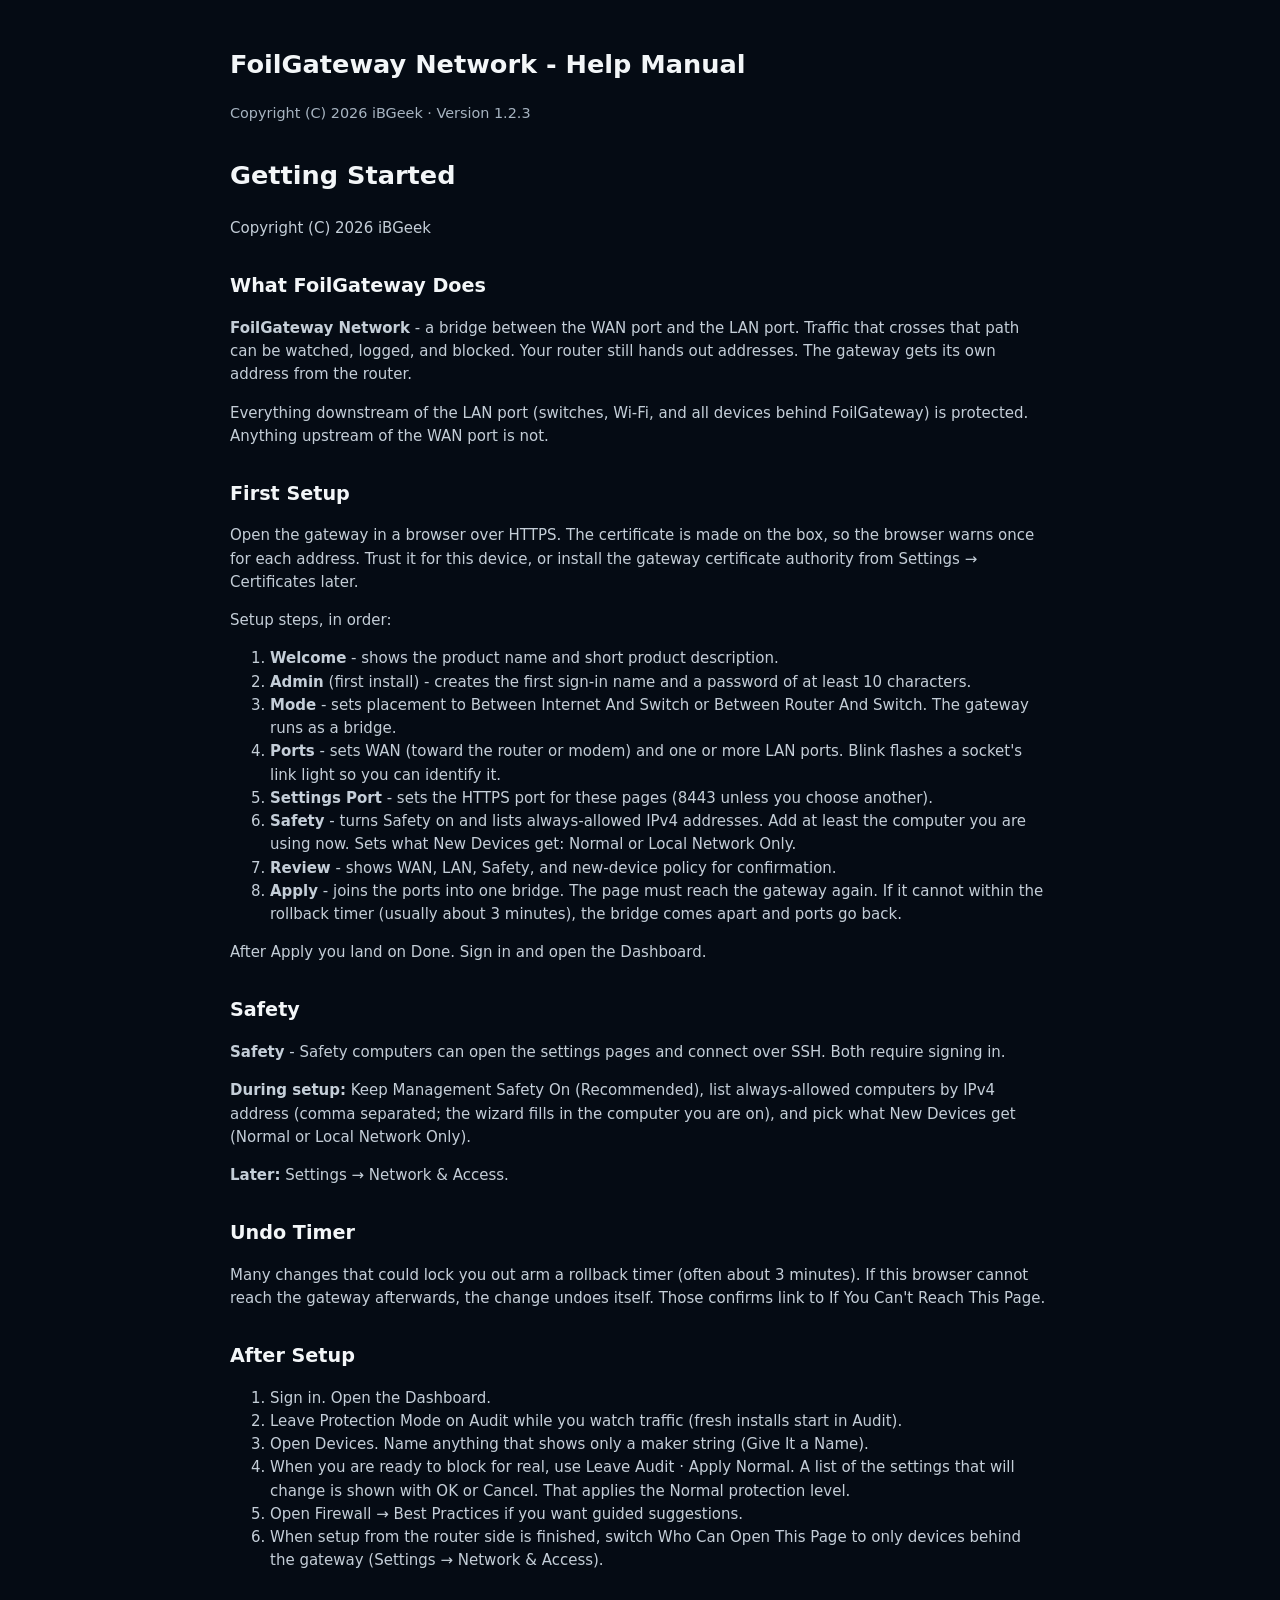
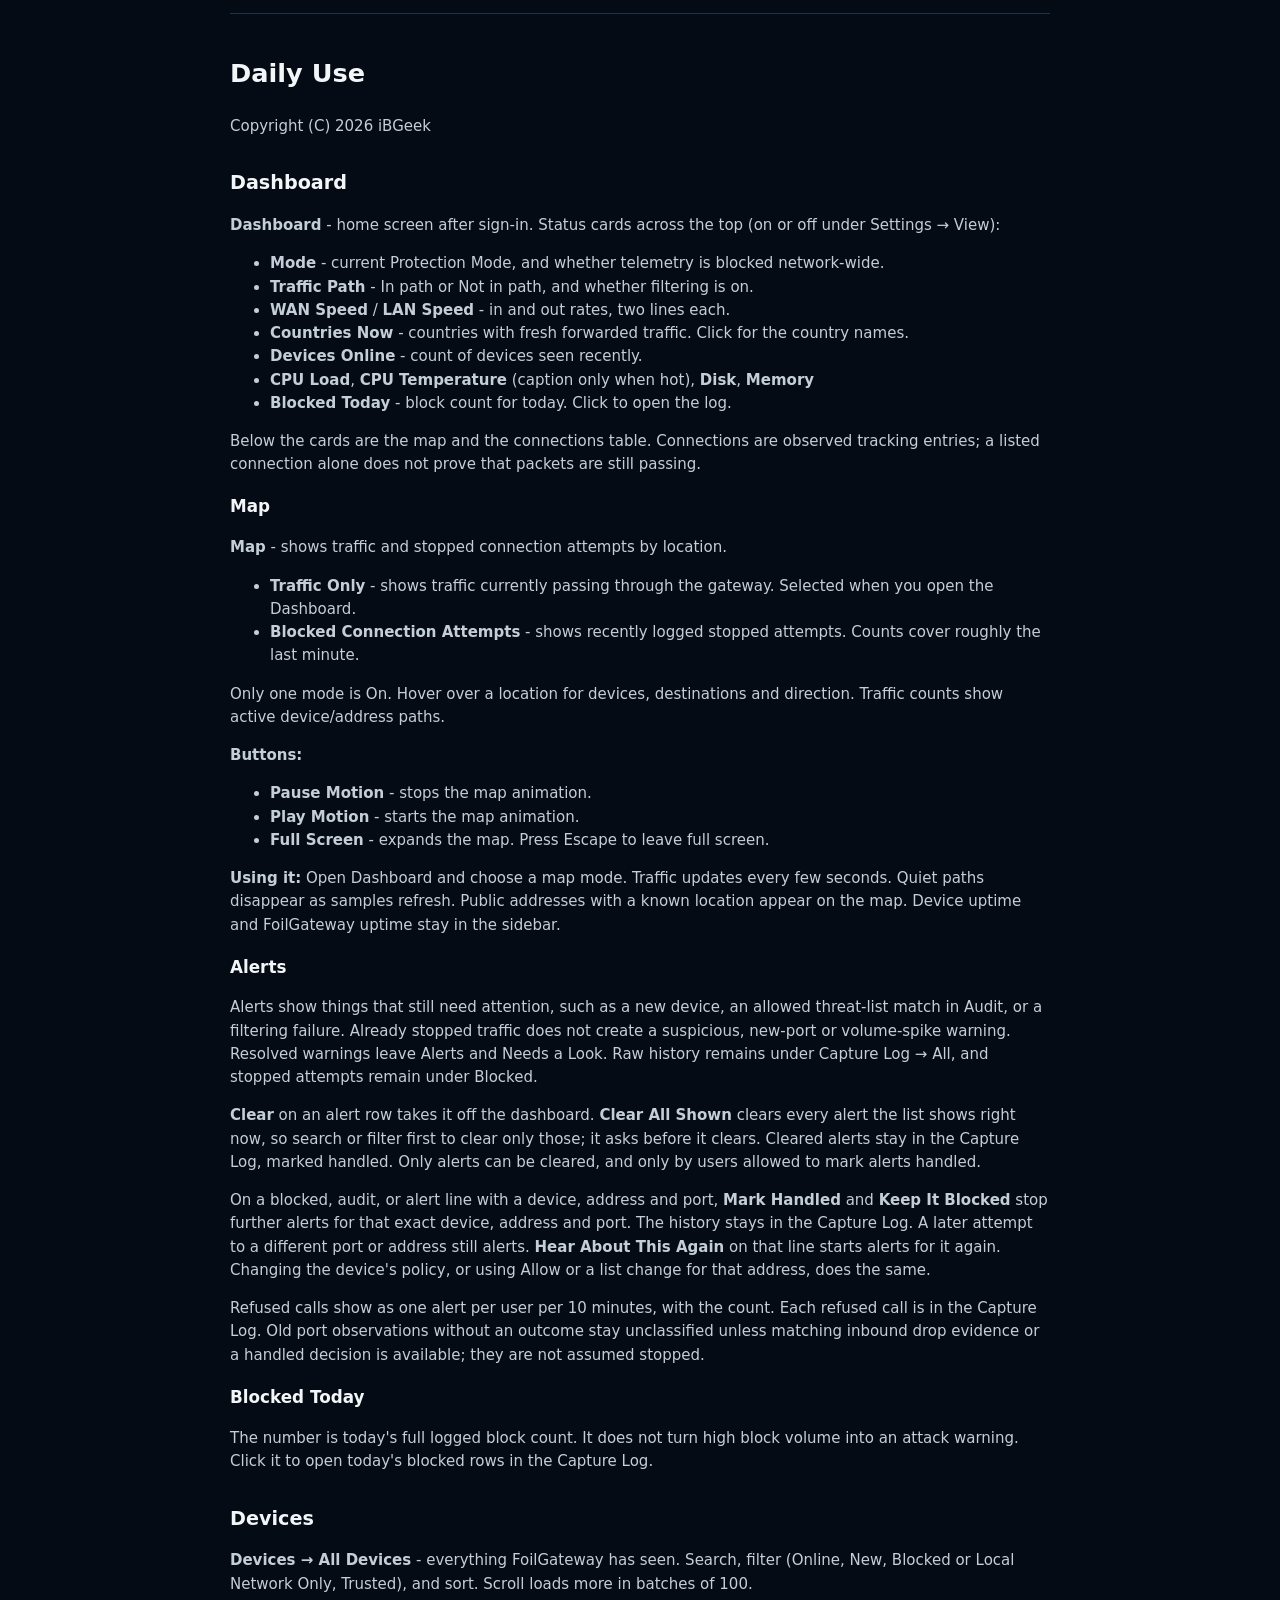
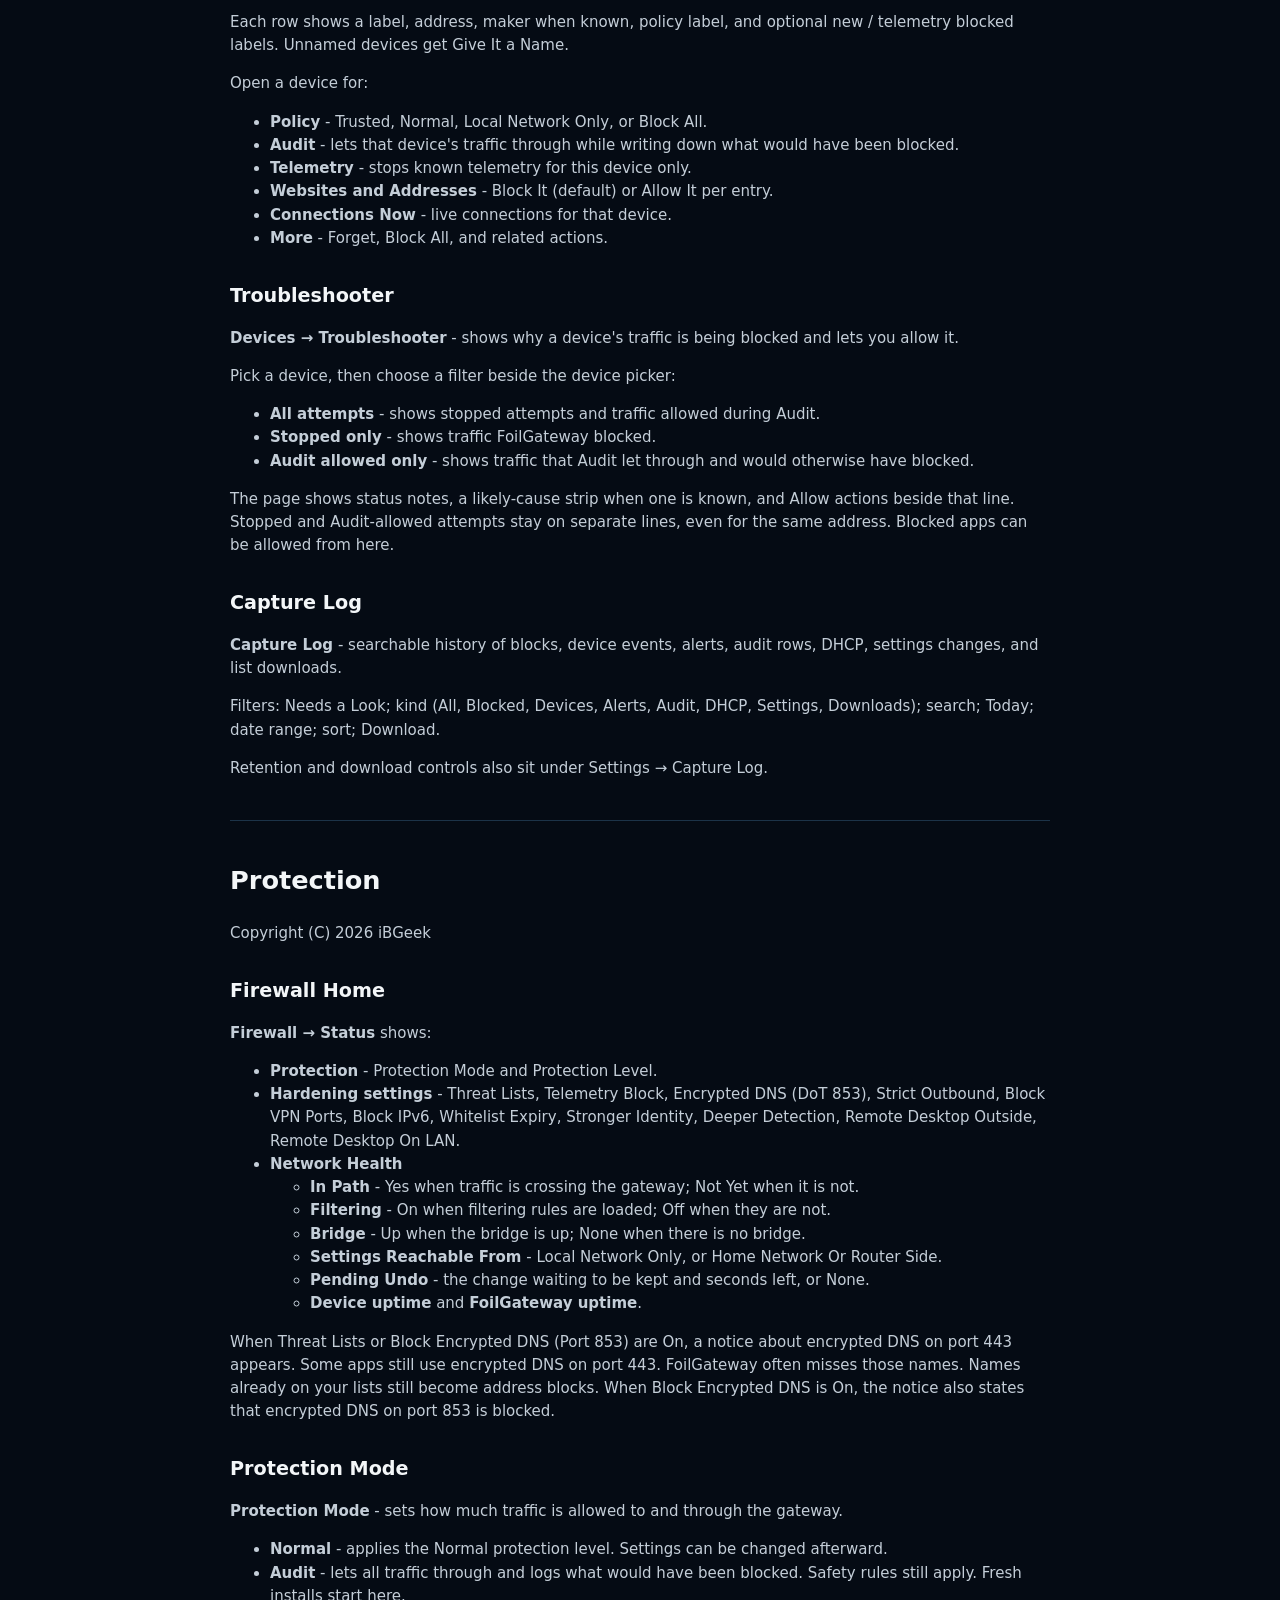
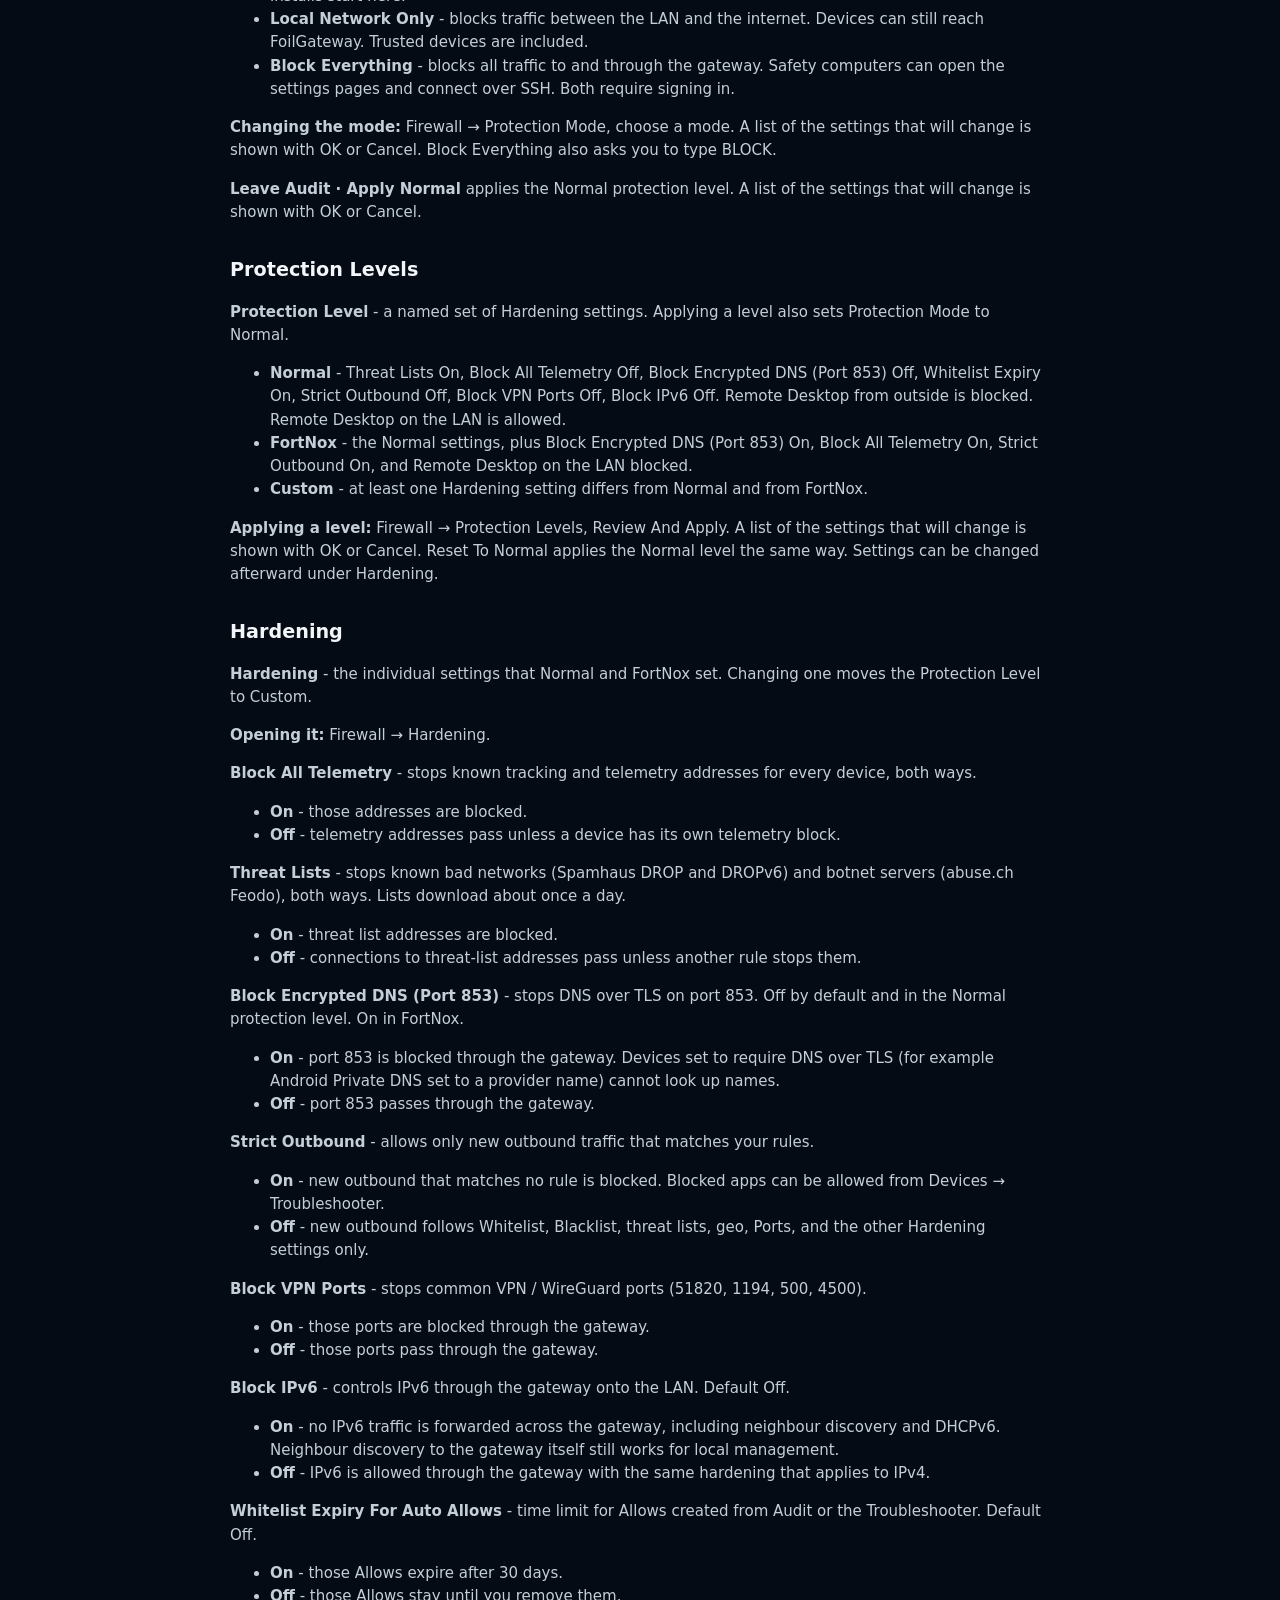
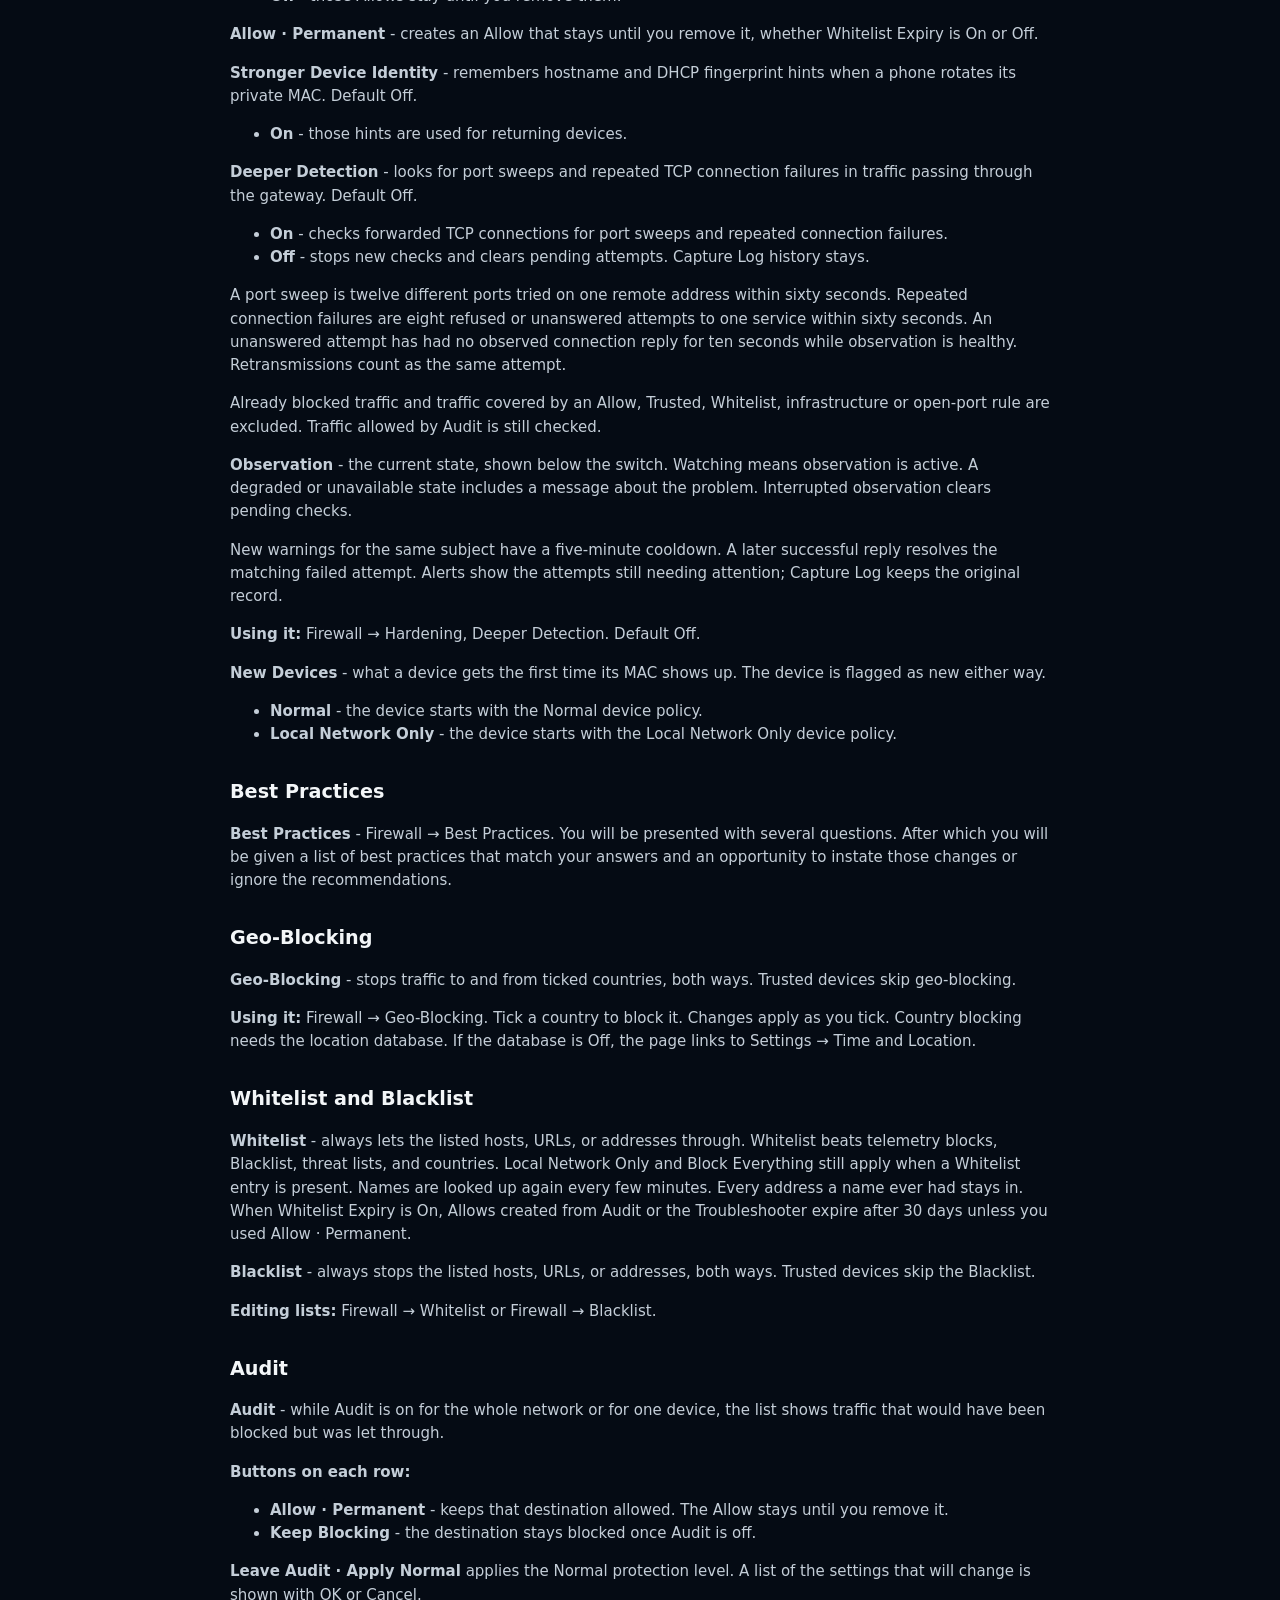
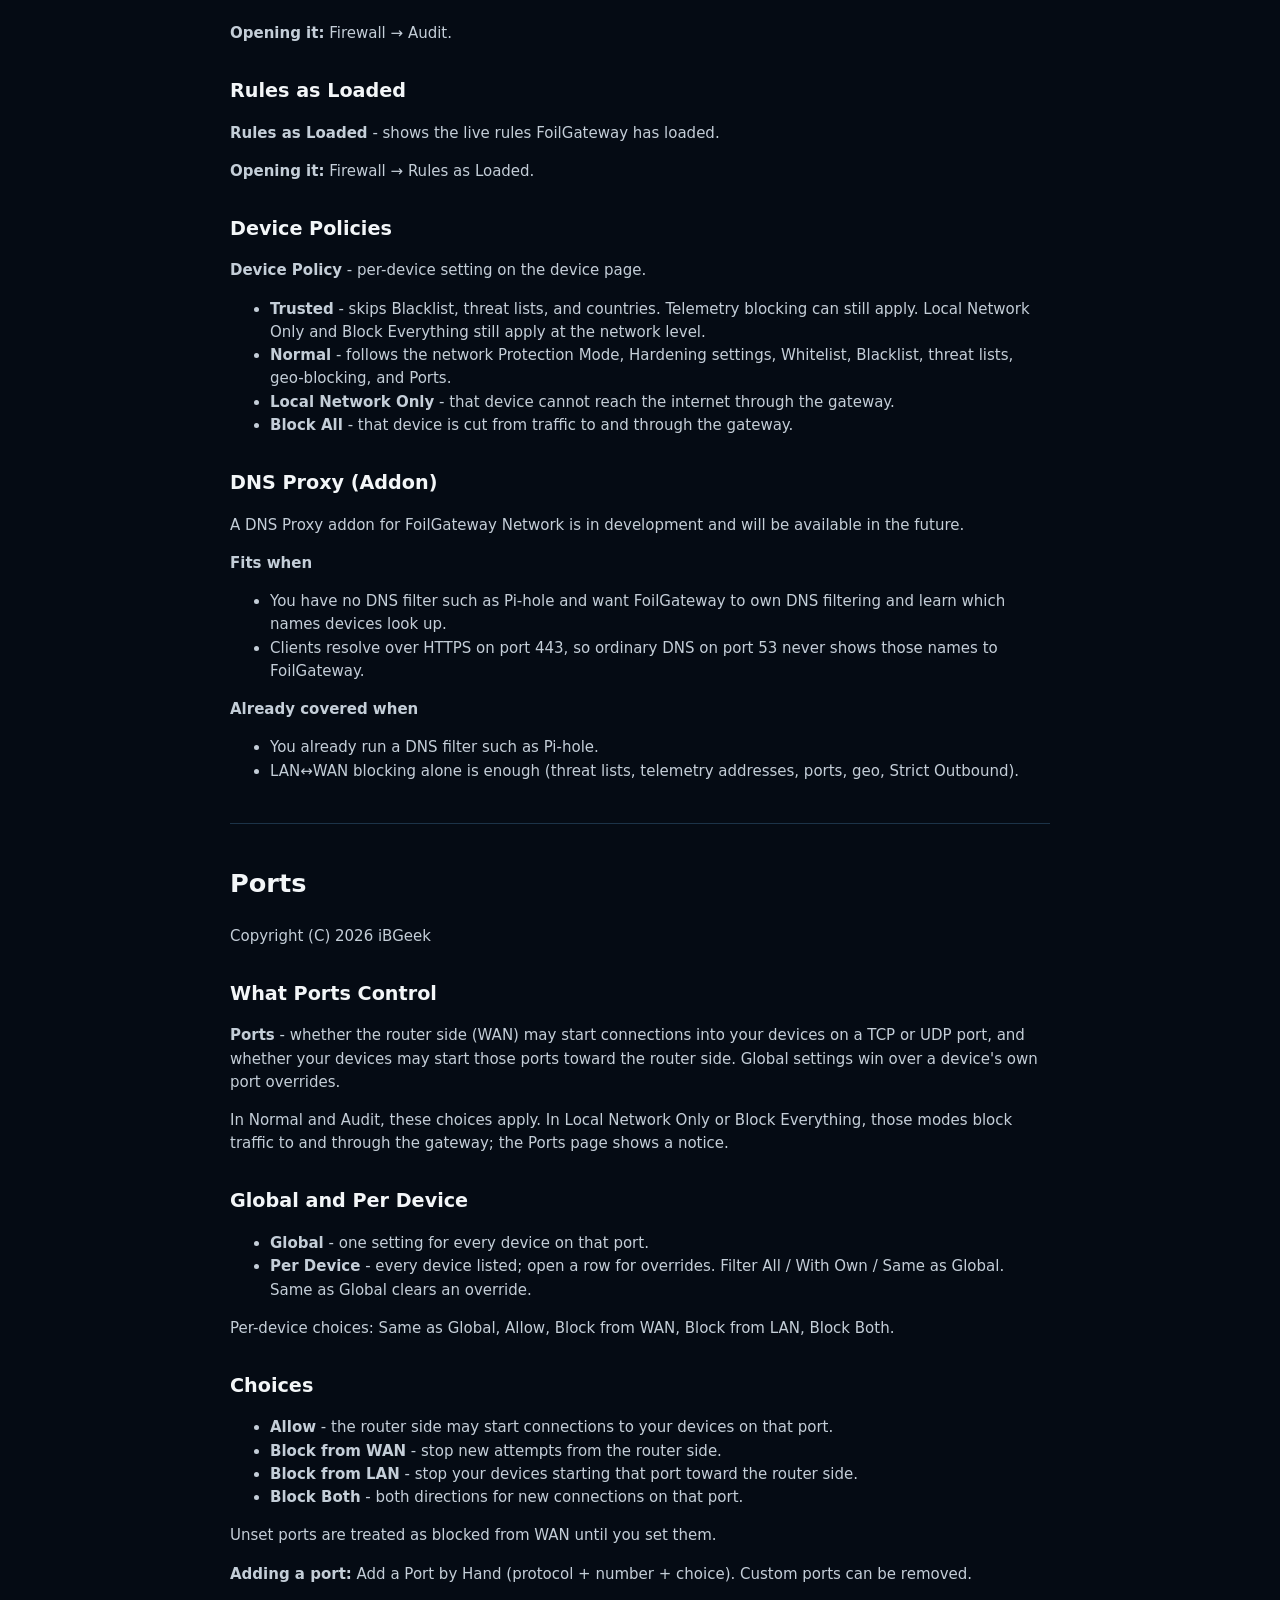
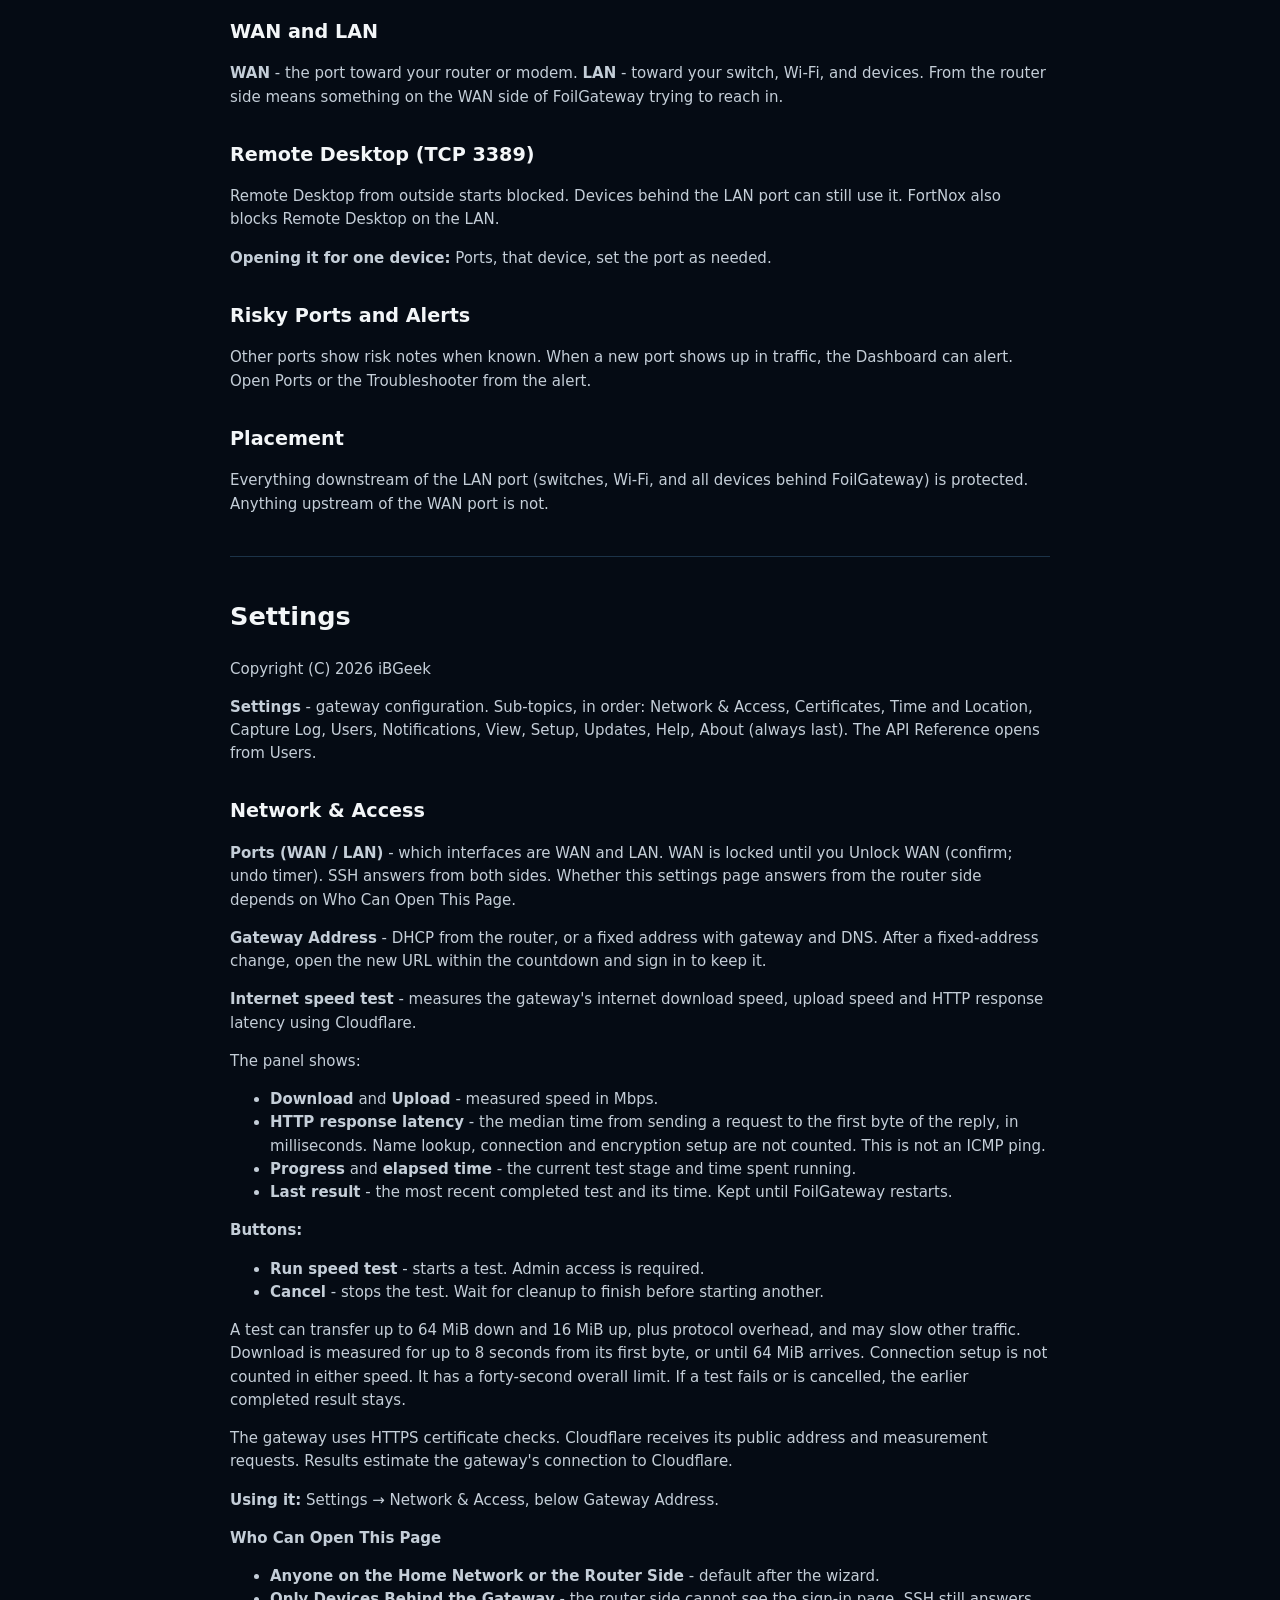
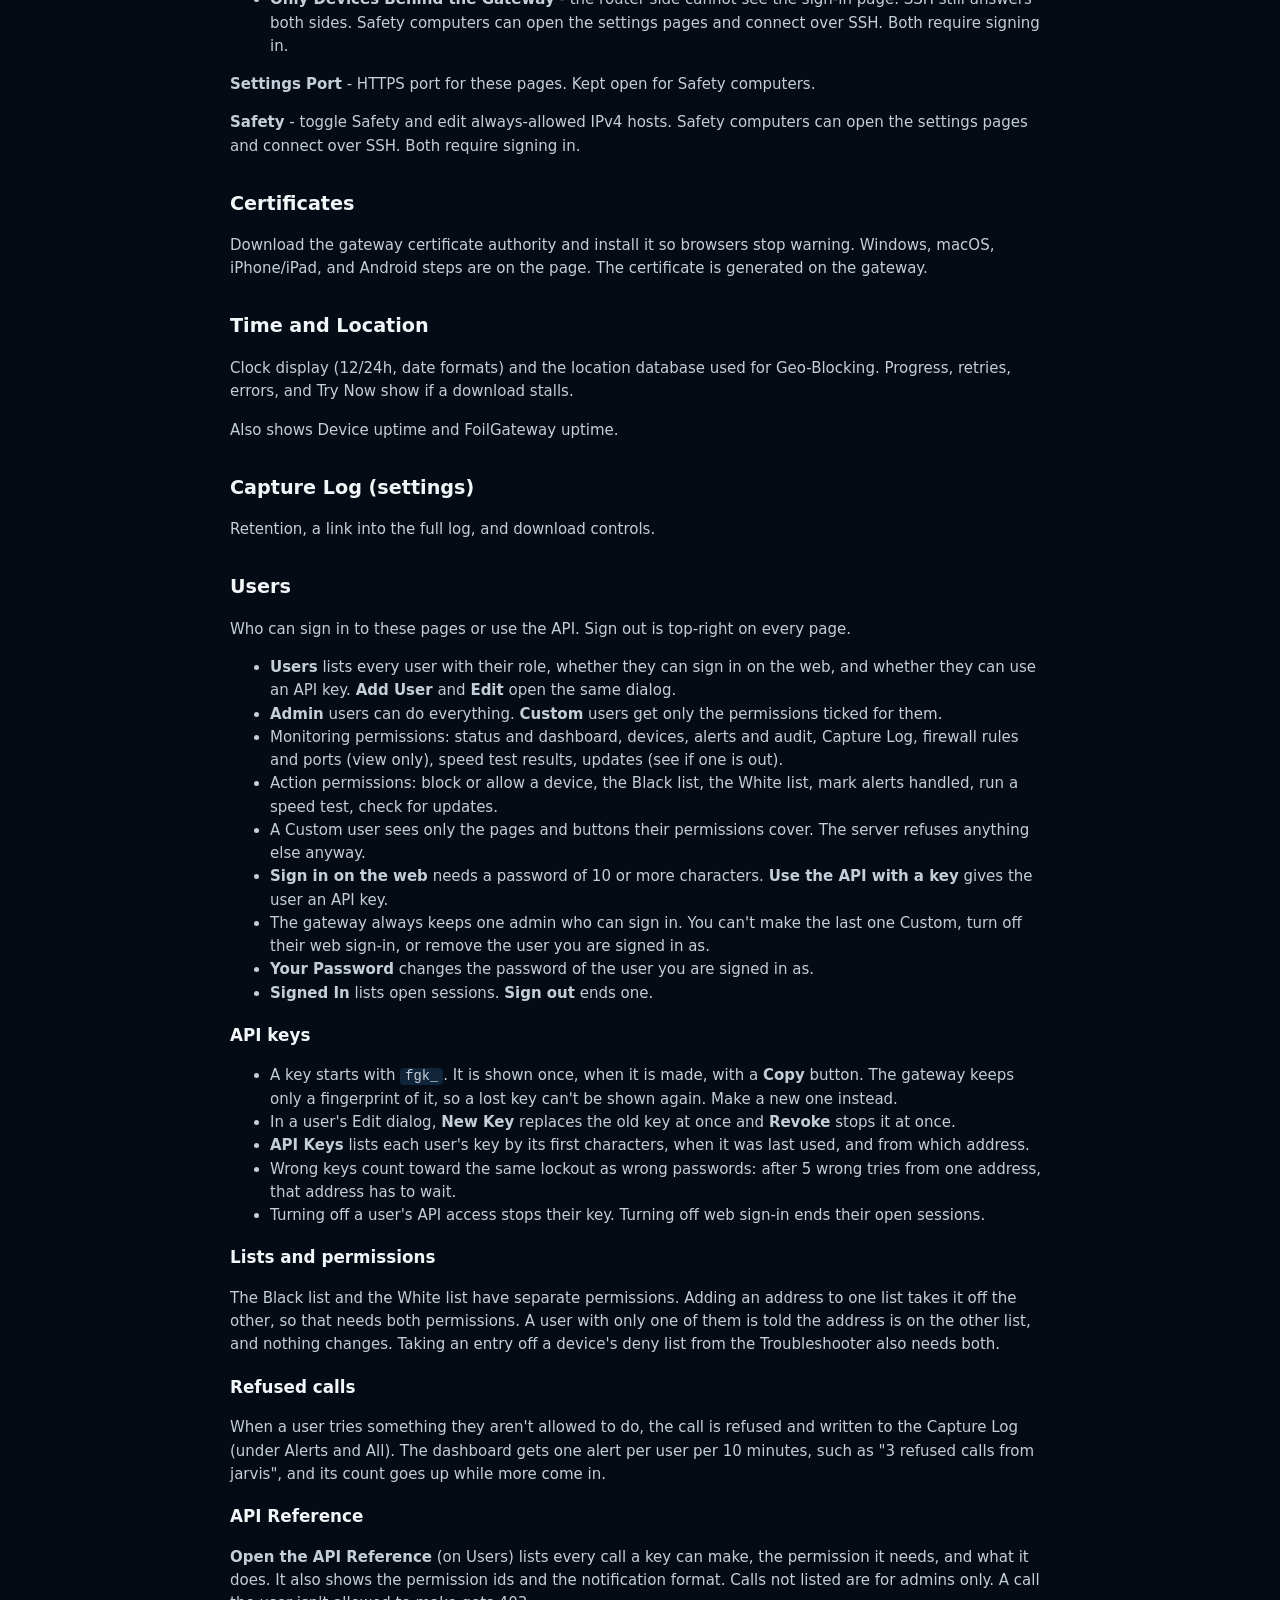
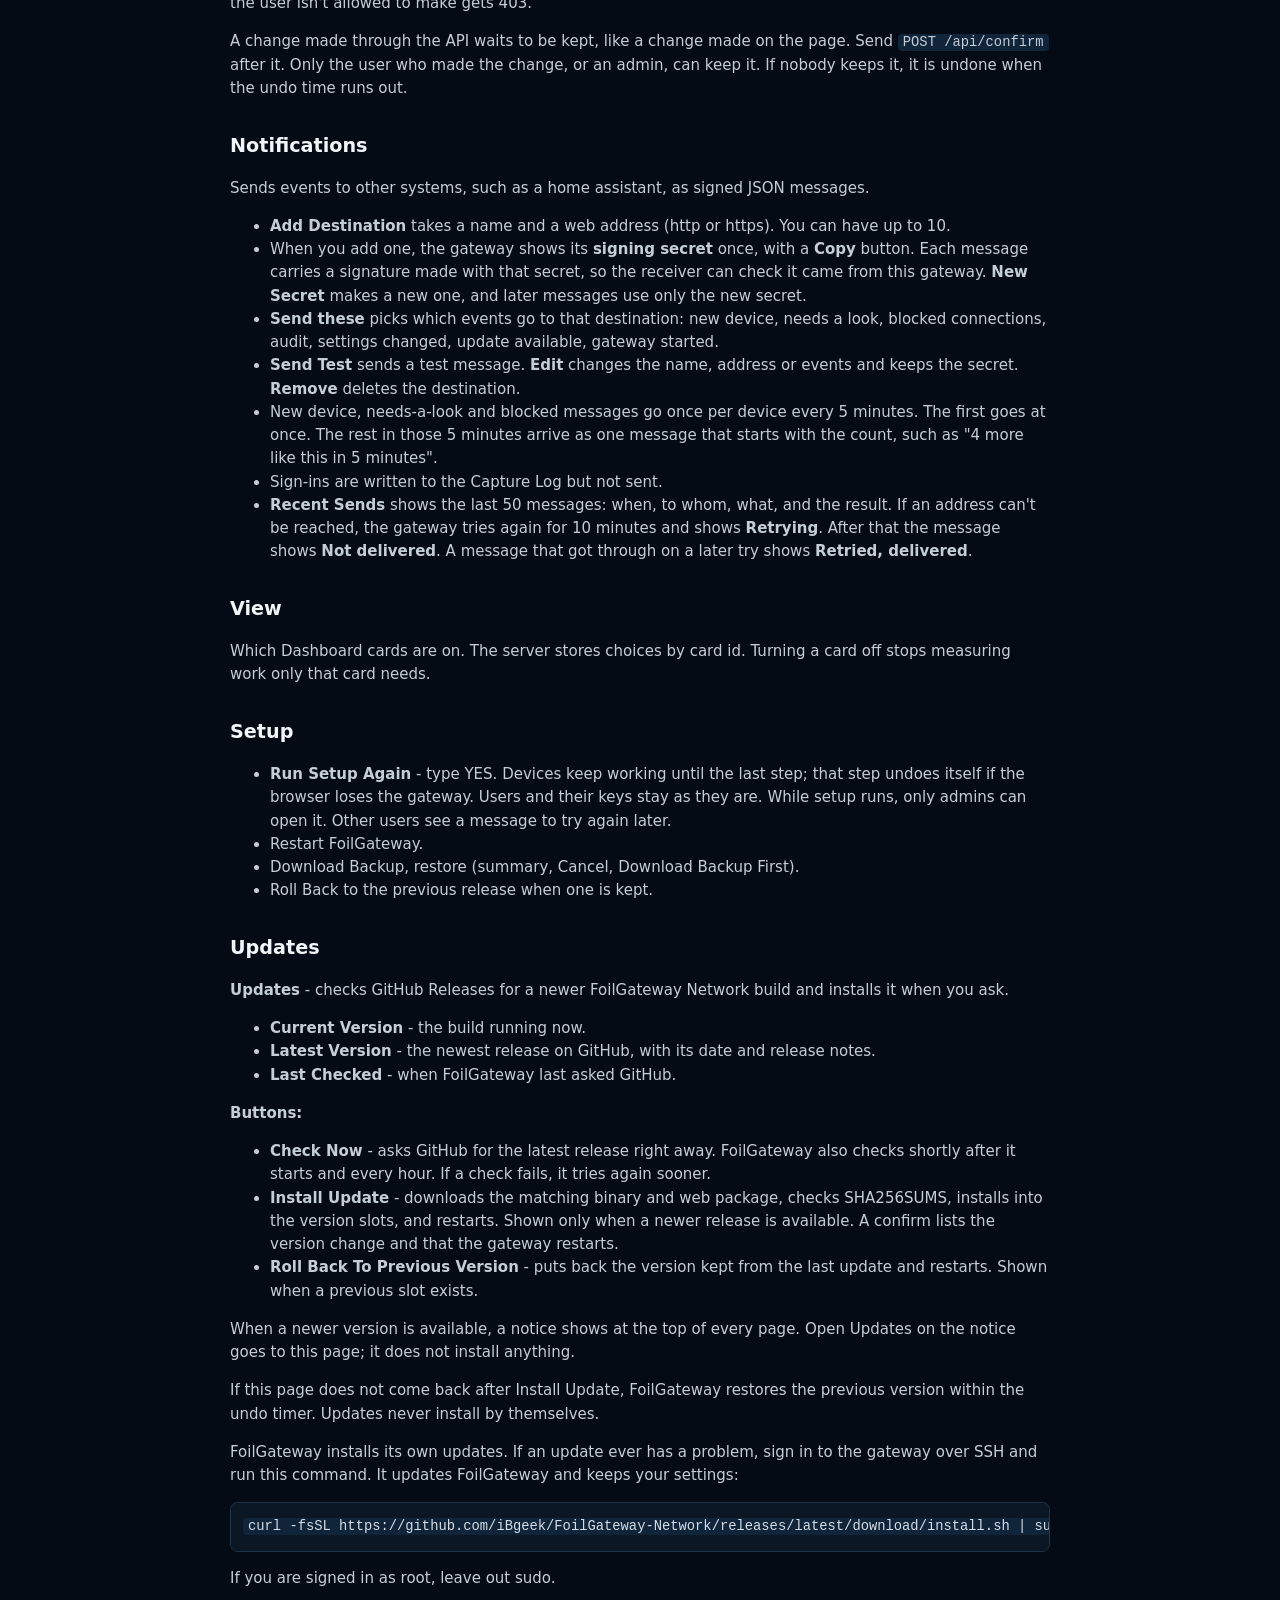
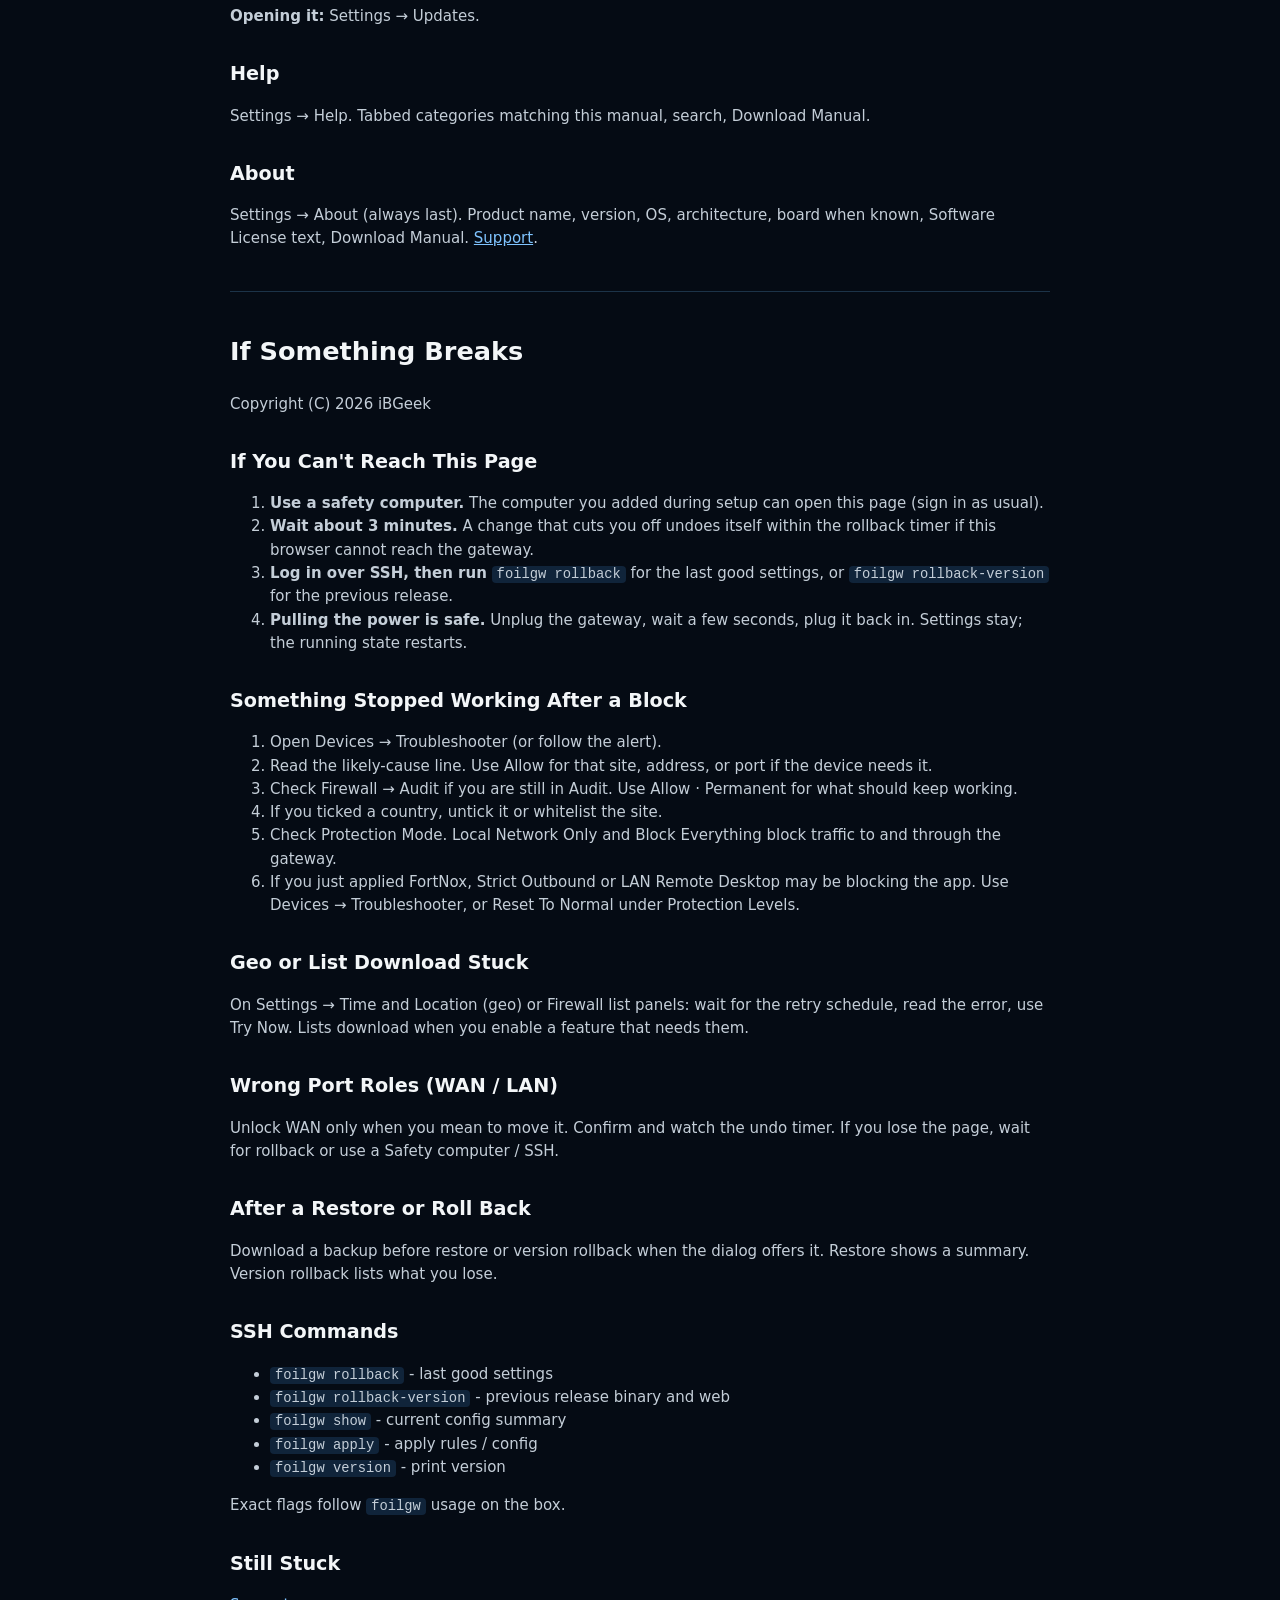
<file: assets/manual.html>
<!doctype html><html lang="en"><head><meta charset="utf-8"><meta name="viewport" content="width=device-width, initial-scale=1"><title>FoilGateway Network - Help Manual</title><style>
:root { --bg:#050b14; --card:#0c1826; --line:#1c3348; --text:#d5dde6; --text-2:#c4ced8; --strong:#f3f6f8; --dim:#a7b4c1; --link:#7fc4ff; }
body { margin:0; background:var(--bg); color:var(--text); font:15px/1.55 "Segoe UI", system-ui, sans-serif; }
main { max-width:820px; margin:0 auto; padding:28px 20px 60px; }
h1 { color:var(--strong); font-size:1.6rem; }
h2 { color:var(--strong); font-size:1.2rem; margin-top:1.6em; }
h3 { color:var(--strong); font-size:1.05rem; }
p, li { color:var(--text-2); }
a { color:var(--link); }
code { background:#10243a; padding:1px 5px; border-radius:4px; font-size:.92em; }
.help-pre { background:#0b1724; border:1px solid var(--line); border-radius:8px; padding:12px; overflow:auto; }
.help-table { width:100%; border-collapse:collapse; margin:12px 0; display:block; overflow-x:auto; }
.help-table th, .help-table td { text-align:left; padding:6px 8px; border-bottom:1px solid var(--line); vertical-align:top; }
.help-table th { color:var(--strong); }
.help-table th:first-child, .help-table td:first-child { white-space:nowrap; }
.meta { color:var(--dim); font-size:.9rem; margin-bottom:2rem; }
hr.chap { border:0; border-top:1px solid var(--line); margin:2.5rem 0; }
</style></head><body><main><h1>FoilGateway Network - Help Manual</h1><p class="meta">Copyright (C) 2026 iBGeek · Version 1.2.3</p><section id="getting-started"><h1>Getting Started</h1>
<p>Copyright (C) 2026 iBGeek</p>
<h2>What FoilGateway Does</h2>
<p><strong>FoilGateway Network</strong> - a bridge between the WAN port and the LAN port. Traffic that crosses that path can be watched, logged, and blocked. Your router still hands out addresses. The gateway gets its own address from the router.</p>
<p>Everything downstream of the LAN port (switches, Wi-Fi, and all devices behind FoilGateway) is protected. Anything upstream of the WAN port is not.</p>
<h2>First Setup</h2>
<p>Open the gateway in a browser over HTTPS. The certificate is made on the box, so the browser warns once for each address. Trust it for this device, or install the gateway certificate authority from Settings → Certificates later.</p>
<p>Setup steps, in order:</p>
<ol>
<li><strong>Welcome</strong> - shows the product name and short product description.</li>
<li><strong>Admin</strong> (first install) - creates the first sign-in name and a password of at least 10 characters.</li>
<li><strong>Mode</strong> - sets placement to Between Internet And Switch or Between Router And Switch. The gateway runs as a bridge.</li>
<li><strong>Ports</strong> - sets WAN (toward the router or modem) and one or more LAN ports. Blink flashes a socket&#x27;s link light so you can identify it.</li>
<li><strong>Settings Port</strong> - sets the HTTPS port for these pages (8443 unless you choose another).</li>
<li><strong>Safety</strong> - turns Safety on and lists always-allowed IPv4 addresses. Add at least the computer you are using now. Sets what New Devices get: Normal or Local Network Only.</li>
<li><strong>Review</strong> - shows WAN, LAN, Safety, and new-device policy for confirmation.</li>
<li><strong>Apply</strong> - joins the ports into one bridge. The page must reach the gateway again. If it cannot within the rollback timer (usually about 3 minutes), the bridge comes apart and ports go back.</li>
</ol>
<p>After Apply you land on Done. Sign in and open the Dashboard.</p>
<h2>Safety</h2>
<p><strong>Safety</strong> - Safety computers can open the settings pages and connect over SSH. Both require signing in.</p>
<p><strong>During setup:</strong> Keep Management Safety On (Recommended), list always-allowed computers by IPv4 address (comma separated; the wizard fills in the computer you are on), and pick what New Devices get (Normal or Local Network Only).</p>
<p><strong>Later:</strong> Settings → Network &amp; Access.</p>
<h2>Undo Timer</h2>
<p>Many changes that could lock you out arm a rollback timer (often about 3 minutes). If this browser cannot reach the gateway afterwards, the change undoes itself. Those confirms link to If You Can&#x27;t Reach This Page.</p>
<h2>After Setup</h2>
<ol>
<li>Sign in. Open the Dashboard.</li>
<li>Leave Protection Mode on Audit while you watch traffic (fresh installs start in Audit).</li>
<li>Open Devices. Name anything that shows only a maker string (Give It a Name).</li>
<li>When you are ready to block for real, use Leave Audit · Apply Normal. A list of the settings that will change is shown with OK or Cancel. That applies the Normal protection level.</li>
<li>Open Firewall → Best Practices if you want guided suggestions.</li>
<li>When setup from the router side is finished, switch Who Can Open This Page to only devices behind the gateway (Settings → Network &amp; Access).</li>
</ol>
</section><hr class="chap"><section id="daily-use"><h1>Daily Use</h1>
<p>Copyright (C) 2026 iBGeek</p>
<h2>Dashboard</h2>
<p><strong>Dashboard</strong> - home screen after sign-in. Status cards across the top (on or off under Settings → View):</p>
<ul>
<li><strong>Mode</strong> - current Protection Mode, and whether telemetry is blocked network-wide.
</li>
<li><strong>Traffic Path</strong> - In path or Not in path, and whether filtering is on.
</li>
<li><strong>WAN Speed</strong> / <strong>LAN Speed</strong> - in and out rates, two lines each.
</li>
<li><strong>Countries Now</strong> - countries with fresh forwarded traffic. Click for the country names.
</li>
<li><strong>Devices Online</strong> - count of devices seen recently.
</li>
<li><strong>CPU Load</strong>, <strong>CPU Temperature</strong> (caption only when hot), <strong>Disk</strong>, <strong>Memory</strong>
</li>
<li><strong>Blocked Today</strong> - block count for today. Click to open the log.
</li>
</ul>
<p>Below the cards are the map and the connections table. Connections are observed tracking entries; a listed connection alone does not prove that packets are still passing.</p>
<h3>Map</h3>
<p><strong>Map</strong> - shows traffic and stopped connection attempts by location.</p>
<ul>
<li><strong>Traffic Only</strong> - shows traffic currently passing through the gateway. Selected when you open the Dashboard.
</li>
<li><strong>Blocked Connection Attempts</strong> - shows recently logged stopped attempts. Counts cover roughly the last minute.
</li>
</ul>
<p>Only one mode is On. Hover over a location for devices, destinations and direction. Traffic counts show active device/address paths.</p>
<p><strong>Buttons:</strong></p>
<ul>
<li><strong>Pause Motion</strong> - stops the map animation.
</li>
<li><strong>Play Motion</strong> - starts the map animation.
</li>
<li><strong>Full Screen</strong> - expands the map. Press Escape to leave full screen.
</li>
</ul>
<p><strong>Using it:</strong> Open Dashboard and choose a map mode. Traffic updates every few seconds. Quiet paths disappear as samples refresh. Public addresses with a known location appear on the map. Device uptime and FoilGateway uptime stay in the sidebar.</p>
<h3>Alerts</h3>
<p>Alerts show things that still need attention, such as a new device, an allowed threat-list match in Audit, or a filtering failure. Already stopped traffic does not create a suspicious, new-port or volume-spike warning. Resolved warnings leave Alerts and Needs a Look. Raw history remains under Capture Log → All, and stopped attempts remain under Blocked.</p>
<p><strong>Clear</strong> on an alert row takes it off the dashboard. <strong>Clear All Shown</strong> clears every alert the list shows right now, so search or filter first to clear only those; it asks before it clears. Cleared alerts stay in the Capture Log, marked handled. Only alerts can be cleared, and only by users allowed to mark alerts handled.</p>
<p>On a blocked, audit, or alert line with a device, address and port, <strong>Mark Handled</strong> and <strong>Keep It Blocked</strong> stop further alerts for that exact device, address and port. The history stays in the Capture Log. A later attempt to a different port or address still alerts. <strong>Hear About This Again</strong> on that line starts alerts for it again. Changing the device&#x27;s policy, or using Allow or a list change for that address, does the same.</p>
<p>Refused calls show as one alert per user per 10 minutes, with the count. Each refused call is in the Capture Log. Old port observations without an outcome stay unclassified unless matching inbound drop evidence or a handled decision is available; they are not assumed stopped.</p>
<h3>Blocked Today</h3>
<p>The number is today&#x27;s full logged block count. It does not turn high block volume into an attack warning. Click it to open today&#x27;s blocked rows in the Capture Log.</p>
<h2>Devices</h2>
<p><strong>Devices → All Devices</strong> - everything FoilGateway has seen. Search, filter (Online, New, Blocked or Local Network Only, Trusted), and sort. Scroll loads more in batches of 100.</p>
<p>Each row shows a label, address, maker when known, policy label, and optional new / telemetry blocked labels. Unnamed devices get Give It a Name.</p>
<p>Open a device for:</p>
<ul>
<li><strong>Policy</strong> - Trusted, Normal, Local Network Only, or Block All.
</li>
<li><strong>Audit</strong> - lets that device&#x27;s traffic through while writing down what would have been blocked.
</li>
<li><strong>Telemetry</strong> - stops known telemetry for this device only.
</li>
<li><strong>Websites and Addresses</strong> - Block It (default) or Allow It per entry.
</li>
<li><strong>Connections Now</strong> - live connections for that device.
</li>
<li><strong>More</strong> - Forget, Block All, and related actions.
</li>
</ul>
<h2>Troubleshooter</h2>
<p><strong>Devices → Troubleshooter</strong> - shows why a device&#x27;s traffic is being blocked and lets you allow it.</p>
<p>Pick a device, then choose a filter beside the device picker:</p>
<ul>
<li><strong>All attempts</strong> - shows stopped attempts and traffic allowed during Audit.
</li>
<li><strong>Stopped only</strong> - shows traffic FoilGateway blocked.
</li>
<li><strong>Audit allowed only</strong> - shows traffic that Audit let through and would otherwise have blocked.
</li>
</ul>
<p>The page shows status notes, a likely-cause strip when one is known, and Allow actions beside that line. Stopped and Audit-allowed attempts stay on separate lines, even for the same address. Blocked apps can be allowed from here.</p>
<h2>Capture Log</h2>
<p><strong>Capture Log</strong> - searchable history of blocks, device events, alerts, audit rows, DHCP, settings changes, and list downloads.</p>
<p>Filters: Needs a Look; kind (All, Blocked, Devices, Alerts, Audit, DHCP, Settings, Downloads); search; Today; date range; sort; Download.</p>
<p>Retention and download controls also sit under Settings → Capture Log.</p>
</section><hr class="chap"><section id="protection"><h1>Protection</h1>
<p>Copyright (C) 2026 iBGeek</p>
<h2>Firewall Home</h2>
<p><strong>Firewall → Status</strong> shows:</p>
<ul>
<li><strong>Protection</strong> - Protection Mode and Protection Level.
</li>
<li><strong>Hardening settings</strong> - Threat Lists, Telemetry Block, Encrypted DNS (DoT 853), Strict Outbound, Block VPN Ports, Block IPv6, Whitelist Expiry, Stronger Identity, Deeper Detection, Remote Desktop Outside, Remote Desktop On LAN.
</li>
<li><strong>Network Health</strong>
<ul>
<li><strong>In Path</strong> - Yes when traffic is crossing the gateway; Not Yet when it is not.</li>
<li><strong>Filtering</strong> - On when filtering rules are loaded; Off when they are not.</li>
<li><strong>Bridge</strong> - Up when the bridge is up; None when there is no bridge.</li>
<li><strong>Settings Reachable From</strong> - Local Network Only, or Home Network Or Router Side.</li>
<li><strong>Pending Undo</strong> - the change waiting to be kept and seconds left, or None.</li>
<li><strong>Device uptime</strong> and <strong>FoilGateway uptime</strong>.</li>
</ul>
</li>
</ul>
<p>When Threat Lists or Block Encrypted DNS (Port 853) are On, a notice about encrypted DNS on port 443 appears. Some apps still use encrypted DNS on port 443. FoilGateway often misses those names. Names already on your lists still become address blocks. When Block Encrypted DNS is On, the notice also states that encrypted DNS on port 853 is blocked.</p>
<h2>Protection Mode</h2>
<p><strong>Protection Mode</strong> - sets how much traffic is allowed to and through the gateway.</p>
<ul>
<li><strong>Normal</strong> - applies the Normal protection level. Settings can be changed afterward.
</li>
<li><strong>Audit</strong> - lets all traffic through and logs what would have been blocked. Safety rules still apply. Fresh installs start here.
</li>
<li><strong>Local Network Only</strong> - blocks traffic between the LAN and the internet. Devices can still reach FoilGateway. Trusted devices are included.
</li>
<li><strong>Block Everything</strong> - blocks all traffic to and through the gateway. Safety computers can open the settings pages and connect over SSH. Both require signing in.
</li>
</ul>
<p><strong>Changing the mode:</strong> Firewall → Protection Mode, choose a mode. A list of the settings that will change is shown with OK or Cancel. Block Everything also asks you to type BLOCK.</p>
<p><strong>Leave Audit · Apply Normal</strong> applies the Normal protection level. A list of the settings that will change is shown with OK or Cancel.</p>
<h2>Protection Levels</h2>
<p><strong>Protection Level</strong> - a named set of Hardening settings. Applying a level also sets Protection Mode to Normal.</p>
<ul>
<li><strong>Normal</strong> - Threat Lists On, Block All Telemetry Off, Block Encrypted DNS (Port 853) Off, Whitelist Expiry On, Strict Outbound Off, Block VPN Ports Off, Block IPv6 Off. Remote Desktop from outside is blocked. Remote Desktop on the LAN is allowed.
</li>
<li><strong>FortNox</strong> - the Normal settings, plus Block Encrypted DNS (Port 853) On, Block All Telemetry On, Strict Outbound On, and Remote Desktop on the LAN blocked.
</li>
<li><strong>Custom</strong> - at least one Hardening setting differs from Normal and from FortNox.
</li>
</ul>
<p><strong>Applying a level:</strong> Firewall → Protection Levels, Review And Apply. A list of the settings that will change is shown with OK or Cancel. Reset To Normal applies the Normal level the same way. Settings can be changed afterward under Hardening.</p>
<h2>Hardening</h2>
<p><strong>Hardening</strong> - the individual settings that Normal and FortNox set. Changing one moves the Protection Level to Custom.</p>
<p><strong>Opening it:</strong> Firewall → Hardening.</p>
<p><strong>Block All Telemetry</strong> - stops known tracking and telemetry addresses for every device, both ways.</p>
<ul>
<li><strong>On</strong> - those addresses are blocked.
</li>
<li><strong>Off</strong> - telemetry addresses pass unless a device has its own telemetry block.
</li>
</ul>
<p><strong>Threat Lists</strong> - stops known bad networks (Spamhaus DROP and DROPv6) and botnet servers (abuse.ch Feodo), both ways. Lists download about once a day.</p>
<ul>
<li><strong>On</strong> - threat list addresses are blocked.
</li>
<li><strong>Off</strong> - connections to threat-list addresses pass unless another rule stops them.
</li>
</ul>
<p><strong>Block Encrypted DNS (Port 853)</strong> - stops DNS over TLS on port 853. Off by default and in the Normal protection level. On in FortNox.</p>
<ul>
<li><strong>On</strong> - port 853 is blocked through the gateway. Devices set to require DNS over TLS (for example Android Private DNS set to a provider name) cannot look up names.
</li>
<li><strong>Off</strong> - port 853 passes through the gateway.
</li>
</ul>
<p><strong>Strict Outbound</strong> - allows only new outbound traffic that matches your rules.</p>
<ul>
<li><strong>On</strong> - new outbound that matches no rule is blocked. Blocked apps can be allowed from Devices → Troubleshooter.
</li>
<li><strong>Off</strong> - new outbound follows Whitelist, Blacklist, threat lists, geo, Ports, and the other Hardening settings only.
</li>
</ul>
<p><strong>Block VPN Ports</strong> - stops common VPN / WireGuard ports (51820, 1194, 500, 4500).</p>
<ul>
<li><strong>On</strong> - those ports are blocked through the gateway.
</li>
<li><strong>Off</strong> - those ports pass through the gateway.
</li>
</ul>
<p><strong>Block IPv6</strong> - controls IPv6 through the gateway onto the LAN. Default Off.</p>
<ul>
<li><strong>On</strong> - no IPv6 traffic is forwarded across the gateway, including neighbour discovery and DHCPv6. Neighbour discovery to the gateway itself still works for local management.
</li>
<li><strong>Off</strong> - IPv6 is allowed through the gateway with the same hardening that applies to IPv4.
</li>
</ul>
<p><strong>Whitelist Expiry For Auto Allows</strong> - time limit for Allows created from Audit or the Troubleshooter. Default Off.</p>
<ul>
<li><strong>On</strong> - those Allows expire after 30 days.
</li>
<li><strong>Off</strong> - those Allows stay until you remove them.
</li>
</ul>
<p><strong>Allow · Permanent</strong> - creates an Allow that stays until you remove it, whether Whitelist Expiry is On or Off.</p>
<p><strong>Stronger Device Identity</strong> - remembers hostname and DHCP fingerprint hints when a phone rotates its private MAC. Default Off.</p>
<ul>
<li><strong>On</strong> - those hints are used for returning devices.
</li>
</ul>
<p><strong>Deeper Detection</strong> - looks for port sweeps and repeated TCP connection failures in traffic passing through the gateway. Default Off.</p>
<ul>
<li><strong>On</strong> - checks forwarded TCP connections for port sweeps and repeated connection failures.
</li>
<li><strong>Off</strong> - stops new checks and clears pending attempts. Capture Log history stays.
</li>
</ul>
<p>A port sweep is twelve different ports tried on one remote address within sixty seconds. Repeated connection failures are eight refused or unanswered attempts to one service within sixty seconds. An unanswered attempt has had no observed connection reply for ten seconds while observation is healthy. Retransmissions count as the same attempt.</p>
<p>Already blocked traffic and traffic covered by an Allow, Trusted, Whitelist, infrastructure or open-port rule are excluded. Traffic allowed by Audit is still checked.</p>
<p><strong>Observation</strong> - the current state, shown below the switch. Watching means observation is active. A degraded or unavailable state includes a message about the problem. Interrupted observation clears pending checks.</p>
<p>New warnings for the same subject have a five-minute cooldown. A later successful reply resolves the matching failed attempt. Alerts show the attempts still needing attention; Capture Log keeps the original record.</p>
<p><strong>Using it:</strong> Firewall → Hardening, Deeper Detection. Default Off.</p>
<p><strong>New Devices</strong> - what a device gets the first time its MAC shows up. The device is flagged as new either way.</p>
<ul>
<li><strong>Normal</strong> - the device starts with the Normal device policy.
</li>
<li><strong>Local Network Only</strong> - the device starts with the Local Network Only device policy.
</li>
</ul>
<h2>Best Practices</h2>
<p><strong>Best Practices</strong> - Firewall → Best Practices. You will be presented with several questions. After which you will be given a list of best practices that match your answers and an opportunity to instate those changes or ignore the recommendations.</p>
<h2>Geo-Blocking</h2>
<p><strong>Geo-Blocking</strong> - stops traffic to and from ticked countries, both ways. Trusted devices skip geo-blocking.</p>
<p><strong>Using it:</strong> Firewall → Geo-Blocking. Tick a country to block it. Changes apply as you tick. Country blocking needs the location database. If the database is Off, the page links to Settings → Time and Location.</p>
<h2>Whitelist and Blacklist</h2>
<p><strong>Whitelist</strong> - always lets the listed hosts, URLs, or addresses through. Whitelist beats telemetry blocks, Blacklist, threat lists, and countries. Local Network Only and Block Everything still apply when a Whitelist entry is present. Names are looked up again every few minutes. Every address a name ever had stays in. When Whitelist Expiry is On, Allows created from Audit or the Troubleshooter expire after 30 days unless you used Allow · Permanent.</p>
<p><strong>Blacklist</strong> - always stops the listed hosts, URLs, or addresses, both ways. Trusted devices skip the Blacklist.</p>
<p><strong>Editing lists:</strong> Firewall → Whitelist or Firewall → Blacklist.</p>
<h2>Audit</h2>
<p><strong>Audit</strong> - while Audit is on for the whole network or for one device, the list shows traffic that would have been blocked but was let through.</p>
<p><strong>Buttons on each row:</strong></p>
<ul>
<li><strong>Allow · Permanent</strong> - keeps that destination allowed. The Allow stays until you remove it.
</li>
<li><strong>Keep Blocking</strong> - the destination stays blocked once Audit is off.
</li>
</ul>
<p><strong>Leave Audit · Apply Normal</strong> applies the Normal protection level. A list of the settings that will change is shown with OK or Cancel.</p>
<p><strong>Opening it:</strong> Firewall → Audit.</p>
<h2>Rules as Loaded</h2>
<p><strong>Rules as Loaded</strong> - shows the live rules FoilGateway has loaded.</p>
<p><strong>Opening it:</strong> Firewall → Rules as Loaded.</p>
<h2>Device Policies</h2>
<p><strong>Device Policy</strong> - per-device setting on the device page.</p>
<ul>
<li><strong>Trusted</strong> - skips Blacklist, threat lists, and countries. Telemetry blocking can still apply. Local Network Only and Block Everything still apply at the network level.
</li>
<li><strong>Normal</strong> - follows the network Protection Mode, Hardening settings, Whitelist, Blacklist, threat lists, geo-blocking, and Ports.
</li>
<li><strong>Local Network Only</strong> - that device cannot reach the internet through the gateway.
</li>
<li><strong>Block All</strong> - that device is cut from traffic to and through the gateway.
</li>
</ul>
<h2>DNS Proxy (Addon)</h2>
<p>A DNS Proxy addon for FoilGateway Network is in development and will be available in the future.</p>
<p><strong>Fits when</strong></p>
<ul>
<li>You have no DNS filter such as Pi-hole and want FoilGateway to own DNS filtering and learn which names devices look up.
</li>
<li>Clients resolve over HTTPS on port 443, so ordinary DNS on port 53 never shows those names to FoilGateway.
</li>
</ul>
<p><strong>Already covered when</strong></p>
<ul>
<li>You already run a DNS filter such as Pi-hole.
</li>
<li>LAN↔WAN blocking alone is enough (threat lists, telemetry addresses, ports, geo, Strict Outbound).
</li>
</ul>
</section><hr class="chap"><section id="ports"><h1>Ports</h1>
<p>Copyright (C) 2026 iBGeek</p>
<h2>What Ports Control</h2>
<p><strong>Ports</strong> - whether the router side (WAN) may start connections into your devices on a TCP or UDP port, and whether your devices may start those ports toward the router side. Global settings win over a device&#x27;s own port overrides.</p>
<p>In Normal and Audit, these choices apply. In Local Network Only or Block Everything, those modes block traffic to and through the gateway; the Ports page shows a notice.</p>
<h2>Global and Per Device</h2>
<ul>
<li><strong>Global</strong> - one setting for every device on that port.
</li>
<li><strong>Per Device</strong> - every device listed; open a row for overrides. Filter All / With Own / Same as Global. Same as Global clears an override.
</li>
</ul>
<p>Per-device choices: Same as Global, Allow, Block from WAN, Block from LAN, Block Both.</p>
<h2>Choices</h2>
<ul>
<li><strong>Allow</strong> - the router side may start connections to your devices on that port.
</li>
<li><strong>Block from WAN</strong> - stop new attempts from the router side.
</li>
<li><strong>Block from LAN</strong> - stop your devices starting that port toward the router side.
</li>
<li><strong>Block Both</strong> - both directions for new connections on that port.
</li>
</ul>
<p>Unset ports are treated as blocked from WAN until you set them.</p>
<p><strong>Adding a port:</strong> Add a Port by Hand (protocol + number + choice). Custom ports can be removed.</p>
<h2>WAN and LAN</h2>
<p><strong>WAN</strong> - the port toward your router or modem. <strong>LAN</strong> - toward your switch, Wi-Fi, and devices. From the router side means something on the WAN side of FoilGateway trying to reach in.</p>
<h2>Remote Desktop (TCP 3389)</h2>
<p>Remote Desktop from outside starts blocked. Devices behind the LAN port can still use it. FortNox also blocks Remote Desktop on the LAN.</p>
<p><strong>Opening it for one device:</strong> Ports, that device, set the port as needed.</p>
<h2>Risky Ports and Alerts</h2>
<p>Other ports show risk notes when known. When a new port shows up in traffic, the Dashboard can alert. Open Ports or the Troubleshooter from the alert.</p>
<h2>Placement</h2>
<p>Everything downstream of the LAN port (switches, Wi-Fi, and all devices behind FoilGateway) is protected. Anything upstream of the WAN port is not.</p>
</section><hr class="chap"><section id="settings"><h1>Settings</h1>
<p>Copyright (C) 2026 iBGeek</p>
<p><strong>Settings</strong> - gateway configuration. Sub-topics, in order: Network &amp; Access, Certificates, Time and Location, Capture Log, Users, Notifications, View, Setup, Updates, Help, About (always last). The API Reference opens from Users.</p>
<h2>Network &amp; Access</h2>
<p><strong>Ports (WAN / LAN)</strong> - which interfaces are WAN and LAN. WAN is locked until you Unlock WAN (confirm; undo timer). SSH answers from both sides. Whether this settings page answers from the router side depends on Who Can Open This Page.</p>
<p><strong>Gateway Address</strong> - DHCP from the router, or a fixed address with gateway and DNS. After a fixed-address change, open the new URL within the countdown and sign in to keep it.</p>
<p><strong>Internet speed test</strong> - measures the gateway&#x27;s internet download speed, upload speed and HTTP response latency using Cloudflare.</p>
<p>The panel shows:</p>
<ul>
<li><strong>Download</strong> and <strong>Upload</strong> - measured speed in Mbps.
</li>
<li><strong>HTTP response latency</strong> - the median time from sending a request to the first byte of the reply, in milliseconds. Name lookup, connection and encryption setup are not counted. This is not an ICMP ping.
</li>
<li><strong>Progress</strong> and <strong>elapsed time</strong> - the current test stage and time spent running.
</li>
<li><strong>Last result</strong> - the most recent completed test and its time. Kept until FoilGateway restarts.
</li>
</ul>
<p><strong>Buttons:</strong></p>
<ul>
<li><strong>Run speed test</strong> - starts a test. Admin access is required.
</li>
<li><strong>Cancel</strong> - stops the test. Wait for cleanup to finish before starting another.
</li>
</ul>
<p>A test can transfer up to 64 MiB down and 16 MiB up, plus protocol overhead, and may slow other traffic. Download is measured for up to 8 seconds from its first byte, or until 64 MiB arrives. Connection setup is not counted in either speed. It has a forty-second overall limit. If a test fails or is cancelled, the earlier completed result stays.</p>
<p>The gateway uses HTTPS certificate checks. Cloudflare receives its public address and measurement requests. Results estimate the gateway&#x27;s connection to Cloudflare.</p>
<p><strong>Using it:</strong> Settings → Network &amp; Access, below Gateway Address.</p>
<p><strong>Who Can Open This Page</strong></p>
<ul>
<li><strong>Anyone on the Home Network or the Router Side</strong> - default after the wizard.
</li>
<li><strong>Only Devices Behind the Gateway</strong> - the router side cannot see the sign-in page. SSH still answers both sides. Safety computers can open the settings pages and connect over SSH. Both require signing in.
</li>
</ul>
<p><strong>Settings Port</strong> - HTTPS port for these pages. Kept open for Safety computers.</p>
<p><strong>Safety</strong> - toggle Safety and edit always-allowed IPv4 hosts. Safety computers can open the settings pages and connect over SSH. Both require signing in.</p>
<h2>Certificates</h2>
<p>Download the gateway certificate authority and install it so browsers stop warning. Windows, macOS, iPhone/iPad, and Android steps are on the page. The certificate is generated on the gateway.</p>
<h2>Time and Location</h2>
<p>Clock display (12/24h, date formats) and the location database used for Geo-Blocking. Progress, retries, errors, and Try Now show if a download stalls.</p>
<p>Also shows Device uptime and FoilGateway uptime.</p>
<h2>Capture Log (settings)</h2>
<p>Retention, a link into the full log, and download controls.</p>
<h2>Users</h2>
<p>Who can sign in to these pages or use the API. Sign out is top-right on every page.</p>
<ul>
<li><strong>Users</strong> lists every user with their role, whether they can sign in on the web, and whether they can use an API key. <strong>Add User</strong> and <strong>Edit</strong> open the same dialog.
</li>
<li><strong>Admin</strong> users can do everything. <strong>Custom</strong> users get only the permissions ticked for them.
</li>
<li>Monitoring permissions: status and dashboard, devices, alerts and audit, Capture Log, firewall rules and ports (view only), speed test results, updates (see if one is out).
</li>
<li>Action permissions: block or allow a device, the Black list, the White list, mark alerts handled, run a speed test, check for updates.
</li>
<li>A Custom user sees only the pages and buttons their permissions cover. The server refuses anything else anyway.
</li>
<li><strong>Sign in on the web</strong> needs a password of 10 or more characters. <strong>Use the API with a key</strong> gives the user an API key.
</li>
<li>The gateway always keeps one admin who can sign in. You can&#x27;t make the last one Custom, turn off their web sign-in, or remove the user you are signed in as.
</li>
<li><strong>Your Password</strong> changes the password of the user you are signed in as.
</li>
<li><strong>Signed In</strong> lists open sessions. <strong>Sign out</strong> ends one.
</li>
</ul>
<h3>API keys</h3>
<ul>
<li>A key starts with <code>fgk_</code>. It is shown once, when it is made, with a <strong>Copy</strong> button. The gateway keeps only a fingerprint of it, so a lost key can&#x27;t be shown again. Make a new one instead.
</li>
<li>In a user&#x27;s Edit dialog, <strong>New Key</strong> replaces the old key at once and <strong>Revoke</strong> stops it at once.
</li>
<li><strong>API Keys</strong> lists each user&#x27;s key by its first characters, when it was last used, and from which address.
</li>
<li>Wrong keys count toward the same lockout as wrong passwords: after 5 wrong tries from one address, that address has to wait.
</li>
<li>Turning off a user&#x27;s API access stops their key. Turning off web sign-in ends their open sessions.
</li>
</ul>
<h3>Lists and permissions</h3>
<p>The Black list and the White list have separate permissions. Adding an address to one list takes it off the other, so that needs both permissions. A user with only one of them is told the address is on the other list, and nothing changes. Taking an entry off a device&#x27;s deny list from the Troubleshooter also needs both.</p>
<h3>Refused calls</h3>
<p>When a user tries something they aren&#x27;t allowed to do, the call is refused and written to the Capture Log (under Alerts and All). The dashboard gets one alert per user per 10 minutes, such as &quot;3 refused calls from jarvis&quot;, and its count goes up while more come in.</p>
<h3>API Reference</h3>
<p><strong>Open the API Reference</strong> (on Users) lists every call a key can make, the permission it needs, and what it does. It also shows the permission ids and the notification format. Calls not listed are for admins only. A call the user isn&#x27;t allowed to make gets 403.</p>
<p>A change made through the API waits to be kept, like a change made on the page. Send <code>POST /api/confirm</code> after it. Only the user who made the change, or an admin, can keep it. If nobody keeps it, it is undone when the undo time runs out.</p>
<h2>Notifications</h2>
<p>Sends events to other systems, such as a home assistant, as signed JSON messages.</p>
<ul>
<li><strong>Add Destination</strong> takes a name and a web address (http or https). You can have up to 10.
</li>
<li>When you add one, the gateway shows its <strong>signing secret</strong> once, with a <strong>Copy</strong> button. Each message carries a signature made with that secret, so the receiver can check it came from this gateway. <strong>New Secret</strong> makes a new one, and later messages use only the new secret.
</li>
<li><strong>Send these</strong> picks which events go to that destination: new device, needs a look, blocked connections, audit, settings changed, update available, gateway started.
</li>
<li><strong>Send Test</strong> sends a test message. <strong>Edit</strong> changes the name, address or events and keeps the secret. <strong>Remove</strong> deletes the destination.
</li>
<li>New device, needs-a-look and blocked messages go once per device every 5 minutes. The first goes at once. The rest in those 5 minutes arrive as one message that starts with the count, such as &quot;4 more like this in 5 minutes&quot;.
</li>
<li>Sign-ins are written to the Capture Log but not sent.
</li>
<li><strong>Recent Sends</strong> shows the last 50 messages: when, to whom, what, and the result. If an address can&#x27;t be reached, the gateway tries again for 10 minutes and shows <strong>Retrying</strong>. After that the message shows <strong>Not delivered</strong>. A message that got through on a later try shows <strong>Retried, delivered</strong>.
</li>
</ul>
<h2>View</h2>
<p>Which Dashboard cards are on. The server stores choices by card id. Turning a card off stops measuring work only that card needs.</p>
<h2>Setup</h2>
<ul>
<li><strong>Run Setup Again</strong> - type YES. Devices keep working until the last step; that step undoes itself if the browser loses the gateway. Users and their keys stay as they are. While setup runs, only admins can open it. Other users see a message to try again later.
</li>
<li>Restart FoilGateway.
</li>
<li>Download Backup, restore (summary, Cancel, Download Backup First).
</li>
<li>Roll Back to the previous release when one is kept.
</li>
</ul>
<h2>Updates</h2>
<p><strong>Updates</strong> - checks GitHub Releases for a newer FoilGateway Network build and installs it when you ask.</p>
<ul>
<li><strong>Current Version</strong> - the build running now.
</li>
<li><strong>Latest Version</strong> - the newest release on GitHub, with its date and release notes.
</li>
<li><strong>Last Checked</strong> - when FoilGateway last asked GitHub.
</li>
</ul>
<p><strong>Buttons:</strong></p>
<ul>
<li><strong>Check Now</strong> - asks GitHub for the latest release right away. FoilGateway also checks shortly after it starts and every hour. If a check fails, it tries again sooner.
</li>
<li><strong>Install Update</strong> - downloads the matching binary and web package, checks SHA256SUMS, installs into the version slots, and restarts. Shown only when a newer release is available. A confirm lists the version change and that the gateway restarts.
</li>
<li><strong>Roll Back To Previous Version</strong> - puts back the version kept from the last update and restarts. Shown when a previous slot exists.
</li>
</ul>
<p>When a newer version is available, a notice shows at the top of every page. Open Updates on the notice goes to this page; it does not install anything.</p>
<p>If this page does not come back after Install Update, FoilGateway restores the previous version within the undo timer. Updates never install by themselves.</p>
<p>FoilGateway installs its own updates. If an update ever has a problem, sign in to the gateway over SSH and run this command. It updates FoilGateway and keeps your settings:</p>
<pre class="help-pre"><code>curl -fsSL https://github.com/iBgeek/FoilGateway-Network/releases/latest/download/install.sh | sudo sh</code></pre>
<p>If you are signed in as root, leave out sudo.</p>
<p><strong>Opening it:</strong> Settings → Updates.</p>
<h2>Help</h2>
<p>Settings → Help. Tabbed categories matching this manual, search, Download Manual.</p>
<h2>About</h2>
<p>Settings → About (always last). Product name, version, OS, architecture, board when known, Software License text, Download Manual. <a href="https://github.com/iBgeek/FoilGateway-Network/discussions/1">Support</a>.</p>
</section><hr class="chap"><section id="breaks"><h1>If Something Breaks</h1>
<p>Copyright (C) 2026 iBGeek</p>
<h2>If You Can&#x27;t Reach This Page</h2>
<ol>
<li><strong>Use a safety computer.</strong> The computer you added during setup can open this page (sign in as usual).</li>
<li><strong>Wait about 3 minutes.</strong> A change that cuts you off undoes itself within the rollback timer if this browser cannot reach the gateway.</li>
<li><strong>Log in over SSH, then run</strong> <code>foilgw rollback</code> for the last good settings, or <code>foilgw rollback-version</code> for the previous release.</li>
<li><strong>Pulling the power is safe.</strong> Unplug the gateway, wait a few seconds, plug it back in. Settings stay; the running state restarts.</li>
</ol>
<h2>Something Stopped Working After a Block</h2>
<ol>
<li>Open Devices → Troubleshooter (or follow the alert).</li>
<li>Read the likely-cause line. Use Allow for that site, address, or port if the device needs it.</li>
<li>Check Firewall → Audit if you are still in Audit. Use Allow · Permanent for what should keep working.</li>
<li>If you ticked a country, untick it or whitelist the site.</li>
<li>Check Protection Mode. Local Network Only and Block Everything block traffic to and through the gateway.</li>
<li>If you just applied FortNox, Strict Outbound or LAN Remote Desktop may be blocking the app. Use Devices → Troubleshooter, or Reset To Normal under Protection Levels.</li>
</ol>
<h2>Geo or List Download Stuck</h2>
<p>On Settings → Time and Location (geo) or Firewall list panels: wait for the retry schedule, read the error, use Try Now. Lists download when you enable a feature that needs them.</p>
<h2>Wrong Port Roles (WAN / LAN)</h2>
<p>Unlock WAN only when you mean to move it. Confirm and watch the undo timer. If you lose the page, wait for rollback or use a Safety computer / SSH.</p>
<h2>After a Restore or Roll Back</h2>
<p>Download a backup before restore or version rollback when the dialog offers it. Restore shows a summary. Version rollback lists what you lose.</p>
<h2>SSH Commands</h2>
<ul>
<li><code>foilgw rollback</code> - last good settings
</li>
<li><code>foilgw rollback-version</code> - previous release binary and web
</li>
<li><code>foilgw show</code> - current config summary
</li>
<li><code>foilgw apply</code> - apply rules / config
</li>
<li><code>foilgw version</code> - print version
</li>
</ul>
<p>Exact flags follow <code>foilgw</code> usage on the box.</p>
<h2>Still Stuck</h2>
<p><a href="https://github.com/iBgeek/FoilGateway-Network/discussions/1">Support</a></p>
</section><hr class="chap"><section id="limits"><h1>Limits</h1>
<p>Copyright (C) 2026 iBGeek</p>
<h2>Placement</h2>
<p>Everything downstream of the LAN port (switches, Wi-Fi, and all devices behind FoilGateway) is protected by FoilGateway. Anything upstream of the WAN port is not.</p>
<h2>Encrypted DNS on Port 443</h2>
<p>When Block Encrypted DNS (Port 853) is On, FoilGateway blocks DNS over TLS on port 853. Devices set to require DNS over TLS (for example Android Private DNS set to a provider name) cannot look up names while it is On. Some apps still use encrypted DNS on port 443. FoilGateway often misses new names from those apps. Names already on your lists still become address blocks. IP, port, geo, and threat hardening still apply.</p>
<p>See Protection → DNS Proxy (Addon).</p>
<h2>Stopped Traffic and Alerts</h2>
<p>Blocks remain in the Capture Log and the explicit blocked-attempts view. They do not create attack-volume warnings or alerts about traffic the gateway already stopped. Audit is different: it allows the traffic, so an unhandled warning can still appear.</p>
<h2>Country Blocks</h2>
<p>Country matches use the installed address database, for both IPv4 and IPv6, in both directions. An unknown or missing country range cannot be matched. A location describes the public endpoint address, not necessarily the service or person&#x27;s physical location.</p>
<p>DHCP and, when IPv6 is enabled, neighbour-discovery bootstrap exceptions precede country checks. Audit, Trusted devices, device Allow entries and Whitelist entries keep their existing precedence. Explicit router-side open ports also accept new incoming traffic before country checks; an incoming UDP packet can therefore pass from a selected country on an opened port. Selecting a country is therefore not an unconditional deny on an explicitly opened port. These exceptions are unchanged. Non-exempt tracked sessions are rechecked after a country policy or list generation changes.</p>
<p>Use the forwarded map to see recent accepted activity and the stopped-attempts mode or raw log to see drops. A stale connection-tracking entry alone is not evidence that a country rule failed.</p>
<h2>IPv6</h2>
<p>Block IPv6 (Hardening) defaults to Off. Off allows IPv6 through the gateway with the same hardening that applies to IPv4. On blocks all IPv6 forwarding across the gateway, including neighbour discovery and DHCPv6. Neighbour discovery to the gateway itself still works for local management. Threat feeds include DROPv6. Safety hosts in this build are IPv4.</p>
<h2>VPN Tunnels</h2>
<p>Traffic inside a VPN tunnel cannot be read. Geo and threat lists apply to the tunnel endpoints you can see. Block VPN Ports (default Off) can stop common WireGuard / VPN ports.</p>
<h2>Trusted Devices</h2>
<p>Trusted skips Blacklist, threat lists, and countries. Telemetry blocking can still apply. Local Network Only and Block Everything still apply at the network level.</p>
</section><hr class="chap"><section id="about"><h1>About</h1>
<p>Copyright (C) 2026 iBGeek</p>
<h2>Product</h2>
<p><strong>FoilGateway Network</strong> by <strong>iBGeek</strong>. Version, OS, architecture, and board (when the box reports one) show on Settings → About.</p>
<h2>Software License</h2>
<pre class="help-pre"><code>FoilGateway Network
Copyright (C) 2026 iBGeek

Permission is granted to anyone to use, copy, modify, and share this
software and its source, free of charge, for personal, educational, or
other non-commercial purposes, subject to the conditions below.

You may not sell this software, offer it as a paid product or paid
hosted service, or use it as part of a commercial product or service,
without a separate commercial license from iBGeek.

You must keep this copyright notice and this permission notice in all
copies and substantial portions of the software.

THE SOFTWARE IS PROVIDED &quot;AS IS&quot;, WITHOUT WARRANTY OF ANY KIND, EXPRESS
OR IMPLIED, INCLUDING BUT NOT LIMITED TO THE WARRANTIES OF
MERCHANTABILITY, FITNESS FOR A PARTICULAR PURPOSE, AND
NONINFRINGEMENT. IN NO EVENT SHALL THE AUTHORS OR COPYRIGHT HOLDERS BE
LIABLE FOR ANY CLAIM, DAMAGES, OR OTHER LIABILITY, WHETHER IN AN ACTION
OF CONTRACT, TORT, OR OTHERWISE, ARISING FROM, OUT OF, OR IN CONNECTION
WITH THE SOFTWARE OR THE USE OR OTHER DEALINGS IN THE SOFTWARE.

For commercial licensing, contact iBGeek.</code></pre>
<h2>Support</h2>
<p><a href="https://github.com/iBgeek/FoilGateway-Network/discussions/1">Support</a></p>
<h2>Download Manual</h2>
<p>Use Download Manual on Help or About for a standalone copy of this manual.</p>
</section><hr class="chap"><section id="glossary"><h1>Glossary</h1>
<p>Copyright (C) 2026 iBGeek</p>
<ul>
<li><strong>WAN</strong> - the port toward your router or modem.
</li>
<li><strong>LAN</strong> - the side toward your switch, Wi-Fi, and devices.
</li>
<li><strong>SSH</strong> - a way to log in to the gateway from a terminal.
</li>
<li><strong>MAC</strong> - a device&#x27;s hardware address on the network. Phones may randomize it.
</li>
<li><strong>CIDR</strong> - a way to write a range of addresses, like 10.0.0.0/8.
</li>
<li><strong>HTTPS</strong> - the encrypted web address for this settings page.
</li>
<li><strong>Bridge</strong> - FoilGateway passes traffic through; your router still hands out addresses.
</li>
<li><strong>Audit</strong> - lets traffic through and logs what would have been blocked. Safety rules still apply.
</li>
<li><strong>Normal</strong> - Protection Mode that applies the Normal protection level; also the name of that level (Threat Lists On, Block All Telemetry Off, Block Encrypted DNS Off); also a device policy that follows network Hardening, lists, geo, and Ports.
</li>
<li><strong>FortNox</strong> - Protection Level with Block Encrypted DNS On, Block All Telemetry On, Strict Outbound On, and Remote Desktop blocked on the LAN.
</li>
<li><strong>Custom</strong> - Protection Level when a Hardening setting differs from Normal and FortNox.
</li>
<li><strong>Local Network Only</strong> - blocks traffic between the LAN and the internet.
</li>
<li><strong>Block Everything</strong> - blocks all traffic to and through the gateway. Safety computers can open the settings pages and connect over SSH. Both require signing in.
</li>
<li><strong>Trusted</strong> - device policy that skips Blacklist, threat lists, and countries.
</li>
<li><strong>Block All</strong> - device policy that cuts that device from traffic to and through the gateway.
</li>
<li><strong>Safety</strong> - computers that can open the settings pages and connect over SSH. Both require signing in.
</li>
<li><strong>Telemetry</strong> - usage and diagnostic data devices send to makers or third parties.
</li>
<li><strong>Threat Lists</strong> - downloaded bad-network and botnet lists (Spamhaus DROP / DROPv6, Feodo, and related feeds).
</li>
<li><strong>Geo-Blocking</strong> - stop traffic to and from ticked countries.
</li>
<li><strong>Whitelist</strong> - always allow listed hosts or nets.
</li>
<li><strong>Blacklist</strong> - always stop listed hosts or nets.
</li>
<li><strong>Strict Outbound</strong> - allow only new outbound that matches your rules.
</li>
<li><strong>Block IPv6</strong> - when On, no IPv6 passes the gateway onto the LAN; when Off, IPv6 is allowed with IPv4-matching hardening. Default Off.
</li>
<li><strong>Block Encrypted DNS</strong> - Hardening setting that stops DNS over TLS on port 853. Off by default and in Normal; On in FortNox. While On, devices set to require DNS over TLS cannot look up names.
</li>
<li><strong>DoT / DoH</strong> - DNS over TLS (853) / DNS over HTTPS (often 443).
</li>
<li><strong>Stronger Identity</strong> - remembers hostname and DHCP fingerprint hints when a phone rotates its MAC. Default Off.
</li>
<li><strong>Needs a Look</strong> - Capture Log filter for rows worth a glance.
</li>
<li><strong>Undo / Rollback Timer</strong> - if the browser loses the gateway after a risky change, the change undoes itself within the timer.
</li>
<li><strong>FoilGateway Network</strong> - this product.
</li>
<li><strong>iBGeek</strong> - copyright holder, Copyright (C) 2026.
</li>
</ul>
</section></main></body></html>
</file>
